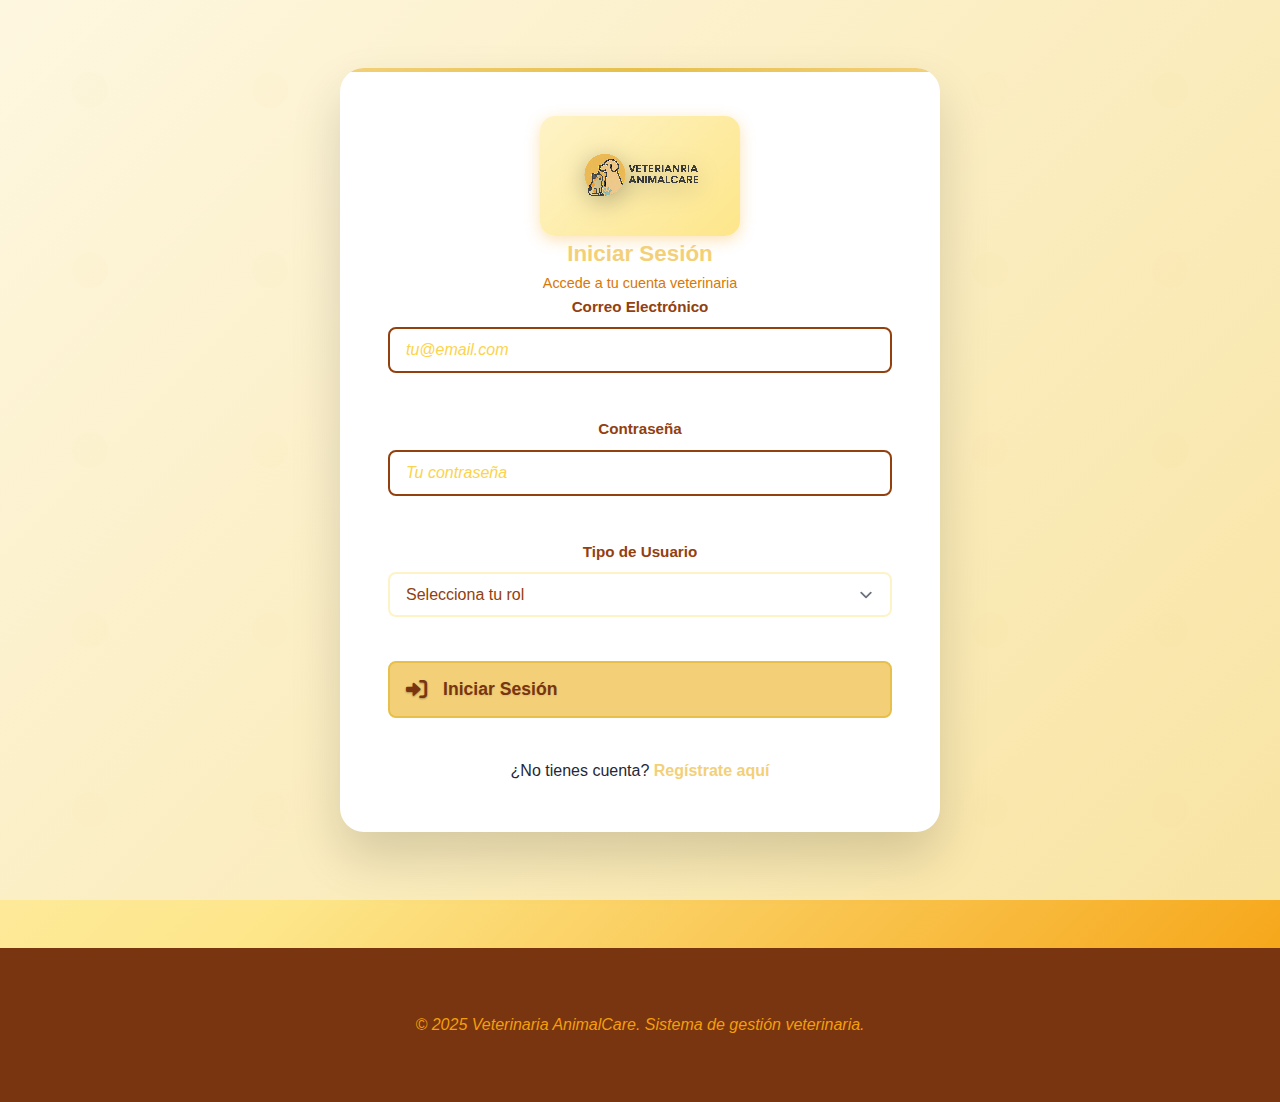
<file: java-app/web-version/index.html>
<!DOCTYPE html>
<html lang="es">
<head>
    <meta charset="UTF-8" />
    <meta name="viewport" content="width=device-width, initial-scale=1.0"/>
    <title>Veterinaria AnimalCare - Sistema de Gestión</title>

    <!-- Estilos embebidos (reconstrucción mínima estética similar al original) -->
    <style>
        :root{
            --bg:#f7f5f3;
            --card:#ffffff;
            --accent:#b45309;
            --text:#222;
            --muted:#666;
            --border:#e6e6e6;
        }
        *{box-sizing:border-box}
        body{
            font-family: "Inter", system-ui, -apple-system, "Segoe UI", Roboto, "Helvetica Neue", Arial;
            margin:0;
            background: linear-gradient(180deg,#fbfaf9 0%, #f1efe9 100%);
            color:var(--text);
            -webkit-font-smoothing:antialiased;
        }
        .container{max-width:1200px;margin:0 auto;padding:1rem;}
        /* El estilo del header se toma del archivo style.css original */
        .header-content{display:flex;align-items:center;gap:1rem;padding:.75rem 1rem;max-width:1200px;margin:0 auto;}
        .logo-image{height:38px;}
        .nav{display:flex;gap:.5rem;flex:1;}
        .nav-link{padding:.5rem .75rem;border-radius:6px;color:var(--muted);text-decoration:none;display:flex;align-items:center;gap:.5rem;}
        .nav-link.active{background:rgba(180,83,9,.08);color:var(--accent);font-weight:600}
        .mobile-menu-toggle{display:none;border:0;background:transparent}
        .user-actions{display:flex;gap:.5rem}
        .btn{display:inline-flex;align-items:center;gap:.5rem;border-radius:8px;padding:.5rem .75rem;border:1px solid transparent;background:var(--card);cursor:pointer}
        .btn-primary{background:var(--accent);color:#fff;border-color:var(--accent)}
        .btn-outline{background:transparent;border-color:var(--accent);color:var(--accent)}
        .btn-danger{background:#dc2626;color:#fff}
        .btn-warning{background:#f59e0b;color:#fff}
        .btn-secondary{background:#6b7280;color:#fff}
        .card{background:var(--card);border:1px solid var(--border);border-radius:12px;padding:1rem;margin:1rem 0;box-shadow:0 6px 16px rgba(0,0,0,.03)}
        .card-header{margin-bottom:.75rem}
        .card-title{font-size:1.25rem;margin:0}
        .card-subtitle{color:var(--muted);margin:0;font-size:.95rem}
        .banner-section{position:relative;border-radius:12px;overflow:hidden}
        .banner-image{width:100%;height:220px;object-fit:cover;opacity:.95}
        .banner-overlay{position:absolute;left:0;right:0;top:0;bottom:0;display:flex;flex-direction:column;justify-content:center;align-items:center;color:#fff;padding:1.25rem;background:linear-gradient(180deg, rgba(0,0,0,0.18), rgba(0,0,0,0.28))}
        .banner-title{font-size:1.8rem;margin:0}
        .banner-subtitle{margin:.25rem 0;color:#ffe9d2}
        .stats-section{display:flex;gap:1rem;justify-content:center;margin-top:1rem;flex-wrap:wrap}
        .stats-section .card{text-align:center;padding:1rem;width:220px}
        .description-section .feature-item{display:flex;gap:1rem;padding:.75rem;border-radius:8px;border:1px dashed transparent;cursor:pointer;margin:.5rem 0}
        .description-section .feature-item:hover{background:linear-gradient(90deg,#fff8f0,#fff);border-color:rgba(180,83,9,.06)}
        .feature-icon{width:48px;height:48px;display:flex;align-items:center;justify-content:center;background:rgba(180,83,9,.08);border-radius:8px}
        .form-group{margin-bottom:.75rem}
        .form-label{display:block;margin-bottom:.25rem;font-weight:600}
        .form-control{width:100%;padding:.5rem;border:1px solid var(--border);border-radius:6px;background:transparent}
        .form-select{appearance:none}
        .table{width:100%;border-collapse:collapse}
        .table th,.table td{padding:.5rem .75rem;border-bottom:1px solid var(--border);text-align:left}
        .table thead th{background:transparent;color:var(--muted)}
        .table-container{overflow:auto}
        .modal{position:fixed;left:0;right:0;top:0;bottom:0;display:flex;align-items:center;justify-content:center;background:rgba(0,0,0,.35)}
        .modal-content{background:#fff;border-radius:10px;padding:1rem;max-width:540px;width:100%;box-shadow:0 10px 30px rgba(0,0,0,.15)}
        .modal-header{display:flex;justify-content:space-between;align-items:center}
        .modal-footer{display:flex;gap:.5rem;justify-content:flex-end;margin-top:.5rem}
        /* Unificar estilos de toast para que el texto siempre sea visible */
        .toast{position:fixed;right:20px;bottom:20px;background:#fff;color:#111;padding:.75rem 1rem;border-radius:8px;box-shadow:0 6px 20px rgba(0,0,0,.2);z-index:20000}
        .text-center{text-align:center}
        .wizard-form .wizard-content{display:none}
        .wizard-form .wizard-content.active{display:block}
        .form-actions{display:flex;gap:.5rem;align-items:center;justify-content:flex-start;margin-top:.75rem}
        .hidden{display:none}
        @media(max-width:900px){
            .nav{display:none}
            .mobile-menu-toggle{display:block}
            .header-content{padding:.5rem}
            .stats-section{flex-direction:column;align-items:stretch}
        }
    </style>
    <!-- Font Awesome (local, avoids tracking prevention warnings) -->
    <link rel="stylesheet" href="vendor/fontawesome/css/all.min.css">
    <!-- Optional CDN fallback -->
    <link rel="preconnect" href="https://cdnjs.cloudflare.com" crossorigin>
    <link rel="stylesheet" href="https://cdnjs.cloudflare.com/ajax/libs/font-awesome/6.0.0/css/all.min.css" crossorigin="anonymous" referrerpolicy="no-referrer">
    <!-- Estilos completos de la aplicación -->
    <link rel="stylesheet" href="style.css">
    <!-- Componente reutilizable de modales (IIFE)
         Se carga antes de los scripts inline para exponer window.ModalController -->
    <script src="modal.js"></script>
</head>
<body>

    <!-- Header -->
    <header class="header" id="mainHeader" style="display: none;">
        <div class="header-content">
            <div class="logo">
                <div class="logo-icon">
                    <img src="images/Logo.png" alt="VETERINARIA ANIMALCARE" class="logo-image">
    </div>
    </div>

    <!-- Modal: Nueva Cita Médica -->
    <div id="newAppointmentModal" class="modal" style="display:none">
        <div class="modal-content">
            <div class="modal-header">
                <h3><i class="fas fa-calendar-plus"></i> Agendar Nueva Cita Médica</h3>
                <button type="button" class="close-btn" onclick="closeNewAppointmentModal()">&times;</button>
            </div>
            <div class="modal-body">
                <div class="form-group">
                    <label class="form-label" for="newApptPet">Mascota</label>
                    <select id="newApptPet" class="form-control"></select>
                </div>
                <div class="form-group" style="display:flex;gap:.75rem;flex-wrap:wrap">
                    <div style="flex:1 1 160px">
                        <label class="form-label" for="newApptDate">Fecha</label>
                        <input type="date" id="newApptDate" class="form-control" />
                    </div>
                    <div style="flex:1 1 160px">
                        <label class="form-label" for="newApptTime">Hora</label>
                        <input type="time" id="newApptTime" class="form-control" />
                    </div>
                </div>
                <div class="form-group">
                    <label class="form-label" for="newApptVet">Veterinario</label>
                    <select id="newApptVet" class="form-control">
                        <option value="">Selecciona un veterinario</option>
                        <option value="dr_garcia">Dr. García</option>
                        <option value="dra_martinez">Dra. Martínez</option>
                        <option value="dr_rodriguez">Dr. Rodríguez</option>
                    </select>
                </div>
                <div class="form-group">
                    <label class="form-label" for="newApptReason">Motivo</label>
                    <textarea id="newApptReason" class="form-control" rows="3" placeholder="Describe brevemente el motivo de la cita"></textarea>
                </div>
                <div class="form-group">
                    <label class="form-label" for="newApptPriority">Prioridad</label>
                    <select id="newApptPriority" class="form-control">
                        <option value="normal">Normal</option>
                        <option value="high">Alta</option>
                        <option value="urgent">Urgente</option>
                    </select>
                </div>
            </div>
            <div class="modal-footer">
                <button type="button" class="btn btn-secondary" onclick="closeNewAppointmentModal()"><i class="fas fa-times"></i> Cancelar</button>
                <button type="button" class="btn btn-primary" onclick="saveNewAppointment()"><i class="fas fa-save"></i> Guardar Cita</button>
            </div>
        </div>
    </div>

            <nav class="nav" id="mainNav">
                <a href="#inicio" class="nav-link active">
                    <i class="fas fa-home"></i> Inicio
                </a>
                <a href="#registro" class="nav-link">
                    <i class="fas fa-plus-circle"></i> Registro
                </a>
                <a href="#registros" class="nav-link">
                    <i class="fas fa-list"></i> Registros
                </a>
                <a href="#citas-medicas" class="nav-link">
                    <i class="fas fa-calendar-check"></i> Citas Médicas
                </a>
            </nav>

            <!-- Menú hamburguesa para móvil -->
            <button class="mobile-menu-toggle" id="mobileMenuToggle" onclick="toggleMobileMenu()">
                <span></span>
                <span></span>
                <span></span>
            </button>

            <div class="user-actions">
                <button onclick="logout()" class="btn btn-logout-header" title="Cerrar Sesión">
                    <i class="fas fa-sign-out-alt"></i>
                </button>
            </div>
        </div>
    </header>

    <!-- Sistema de Autenticación -->
    <div id="authContainer" class="auth-container container">
        <div class="auth-wrapper">
            <!-- Login Form -->
            <div id="loginForm" class="auth-form">
                <div class="auth-header">
                    <div class="auth-logo">
                        <div class="logo-icon">
                            <img src="images/Logo.png" alt="VETERINARIA ANIMALCARE" class="logo-image">
                        </div>
                    </div>
                    <div style="display:flex; align-items:center; justify-content:center; width:100%">
                        <div style="text-align:center; width:100%">
                            <h2>Iniciar Sesión</h2>
                            <p>Accede a tu cuenta veterinaria</p>
                        </div>
                    </div>
                </div>

                <form id="loginFormElement" class="auth-form-element" onsubmit="handleLogin(event)">
                    <div class="form-group">
                        <label class="form-label" for="loginEmail">Correo Electrónico</label>
                        <input type="email" class="form-control" id="loginEmail" name="email" placeholder="tu@email.com" required>
                    </div>

                    <div class="form-group">
                        <label class="form-label" for="loginPassword">Contraseña</label>
                        <input type="password" class="form-control" id="loginPassword" name="password" placeholder="Tu contraseña" required>
                    </div>

                    <div class="form-group">
                        <label class="form-label" for="loginRole">Tipo de Usuario</label>
                        <select class="form-control form-select" id="loginRole" name="role" required>
                            <option value="">Selecciona tu rol</option>
                            <option value="user">Usuario</option>
                            <option value="veterinarian">Veterinario</option>
                        </select>
                    </div>

                    <button type="submit" class="btn btn-primary btn-lg auth-btn">
                        <i class="fas fa-sign-in-alt"></i> Iniciar Sesión
                    </button>

                    <div class="auth-switch">
                        <p>¿No tienes cuenta? <a href="#" onclick="showRegisterForm(); return false;">Regístrate aquí</a></p>
                    </div>
                </form>
            </div>

            <!-- Register Form -->
            <div id="registerForm" class="auth-form" style="display: none;">
                <div class="auth-header">
                    <div class="auth-logo">
                        <div class="logo-icon">
                            <img src="images/Logo.png" alt="VETERINARIA ANIMALCARE" class="logo-image">
                        </div>
                    </div>
                    <h2>Crear Cuenta</h2>
                    <p>Regístrate en el sistema veterinario</p>
                </div>

                <form id="registerFormElement" class="auth-form-element" onsubmit="handleRegister(event)">
                    <div class="form-group">
                        <label class="form-label" for="registerName">Nombre Completo *</label>
                        <input type="text" class="form-control" id="registerName" name="name" placeholder="Ej: Juan Pérez" required>
                    </div>

                    <div class="form-group">
                        <label class="form-label" for="registerEmail">Correo Electrónico *</label>
                        <input type="email" class="form-control" id="registerEmail" name="email" placeholder="tu@email.com" required>
                    </div>

                    <div class="form-group">
                        <label class="form-label" for="registerPassword">Contraseña *</label>
                        <input type="password" class="form-control" id="registerPassword" name="password" placeholder="Mínimo 6 caracteres" required minlength="6">
                    </div>

                    <div class="form-group">
                        <label class="form-label" for="registerConfirmPassword">Confirmar Contraseña *</label>
                        <input type="password" class="form-control" id="registerConfirmPassword" name="confirmPassword" placeholder="Repite tu contraseña" required>
                    </div>

                    <div class="form-group">
                        <label class="form-label" for="registerRole">Tipo de Usuario *</label>
                        <select class="form-control form-select" id="registerRole" name="role" required>
                            <option value="">Selecciona tu rol</option>
                            <option value="user">Usuario</option>
                            <option value="veterinarian">Veterinario</option>
                        </select>
                    </div>

                    <div class="form-group">
                        <label class="form-label" for="registerPhone">Teléfono *</label>
                        <input type="tel" class="form-control" id="registerPhone" name="phone" placeholder="Ej: +57 300 123 4567" required>
                    </div>

                    <button type="submit" class="btn btn-primary btn-lg auth-btn">
                        <i class="fas fa-user-plus"></i> Crear Cuenta
                    </button>

                    <div class="auth-switch">
                        <p>¿Ya tienes cuenta? <a href="#" onclick="showLoginForm(); return false;">Inicia sesión aquí</a></p>
                    </div>
                </form>
            </div>
        </div>
    </div>

    <!-- Main Content (oculto hasta login) -->
    <main class="main container" id="mainContent" style="display: none;">

        <!-- Inicio Section -->
        <section id="inicio" class="section active">
            <!-- Banner Section -->
            <div class="banner-section">
                <img src="images/banner.png" alt="Veterinaria AnimalCare" class="banner-image">
                <div class="banner-overlay">
                    <h1 class="banner-title">¡Tu mascota merece el mejor cuidado!</h1>
                    <p class="banner-subtitle">Sistema de gestión veterinaria para la materia de diseño de software</p>

                    <!-- User Info in Banner -->
                    <div class="banner-user-info" id="userInfo">
                        <div class="banner-user-welcome">
                            <div class="banner-user-avatar">
                                <i class="fas fa-user-circle fa-2x"></i>
                            </div>
                            <div class="banner-user-details">
                                <h3><span id="userName"></span></h3>
                                <p class="banner-user-role"><span id="userRole"></span></p>
                            </div>
                        </div>
                    </div>

                    <!-- Elegant Banner Decoration -->
                    <div class="banner-decoration">
                        <div class="decoration-line"></div>
                        <div class="decoration-icon">
                            <i class="fas fa-paw"></i>
                        </div>
                        <div class="decoration-line"></div>
                    </div>
                </div>
            </div>

            <!-- Statistics Cards removed per request -->

            <!-- Description Section -->
            <div class="description-section">
                <div class="card">
                    <h2 class="description-title">¿Qué puedes hacer en Veterinaria AnimalCare?</h2>
                    <div class="description-content">
                        <p class="description-text">
                            Bienvenido a nuestro sistema de gestión veterinaria integral, pensado para ofrecerte una experiencia completa y eficiente en el cuidado de tus mascotas. Si te interesa alguno de los servicios que te presentaremos a continuación. Por favor da click sobre la descripción y se te llevará a la sección correspondiente.
                        </p>

                        <div class="description-features">
                            <div class="feature-item" onclick="showSection('registro')" style="cursor: pointer;" title="Ir a registro de mascotas">
                                <div class="feature-icon">
                                    <i class="fas fa-paw"></i>
                                </div>
                                <div class="feature-content">
                                    <h3>Registro de Mascotas</h3>
                                    <p>Registra y gestiona el perfil completo de tus mascotas, incluyendo información médica, vacunas, historial clínico y datos del propietario. Mantén un registro detallado y actualizado de cada animal.</p>
                                </div>
                            </div>

                            <div class="feature-item" onclick="showSection('citas-medicas')" style="cursor: pointer;" title="Gestionar consultas desde Citas Médicas">
                                <div class="feature-icon">
                                    <i class="fas fa-stethoscope"></i>
                                </div>
                                <div class="feature-content">
                                    <h3>Consultas Integradas</h3>
                                    <p>Las consultas ahora se gestionan desde Citas Médicas en un flujo unificado con edición y seguimiento.</p>
                                </div>
                            </div>

                            <div class="feature-item" onclick="showAppointmentsSection()" style="cursor: pointer;" title="Gestionar citas médicas">
                                <div class="feature-icon">
                                    <i class="fas fa-calendar-check"></i>
                                </div>
                                <div class="feature-content">
                                    <h3>Citas Médicas</h3>
                                    <p>Organiza y programa citas médicas con diferentes niveles de prioridad. Los veterinarios pueden gestionar la agenda completa, asignar profesionales y establecer prioridades según la urgencia.</p>
                                </div>
                            </div>

                            <div class="feature-item" onclick="showUserProfileModal()" style="cursor: pointer;" title="Ver perfil de usuario">
                                <div class="feature-icon">
                                    <i class="fas fa-users-cog"></i>
                                </div>
                                <div class="feature-content">
                                    <h3>Control de Accesos</h3>
                                    <p>Sistema de roles: los veterinarios gestionan citas y consultas; los usuarios registran mascotas y ven su información.</p>
                                </div>
                            </div>

                            <div class="feature-item" onclick="animateStats()" style="cursor: pointer;" title="Ver estadísticas animadas">
                                <div class="feature-icon">
                                    <i class="fas fa-chart-line"></i>
                                </div>
                                <div class="feature-content">
                                    <h3>Estadísticas y Reportes</h3>
                                    <p>Visualiza estadísticas en tiempo real sobre mascotas registradas, citas programadas, consultas realizadas y otros indicadores importantes para el funcionamiento de la clínica.</p>
                                </div>
                            </div>

                            <div class="feature-item" onclick="showSecurityModal()" style="cursor: pointer;" title="Información de seguridad">
                                <div class="feature-icon">
                                    <i class="fas fa-shield-alt"></i>
                                </div>
                                <div class="feature-content">
                                    <h3>Seguridad y Privacidad</h3>
                                    <p>Protección completa de datos médicos y personales con encriptación segura. Cada usuario solo puede acceder a la información autorizada según su rol en el sistema.</p>
                                </div>
                            </div>
                        </div>

                    </div>
                </div>
            </div>

        </section>

        <!-- Registro Section -->
        <section id="registro" class="section">
            <div class="card">
                <div class="card-header" style="position: relative;">
                    <h1 class="card-title">Registro de Nueva Mascota</h1>
                    <p class="card-subtitle">Complete la información paso a paso para registrar una nueva mascota</p>

                    <!-- Botón de navegación independiente -->
                    <div style="position: absolute; top: 15px; right: 20px;">
                        <button onclick="showSection('inicio')" class="btn btn-outline" style="background: rgba(255,255,255,0.9); border: 2px solid #b45309; color: #b45309; font-weight: bold; padding: 8px 16px; transition: all 0.3s ease;">
                            <i class="fas fa-home"></i>
                            Volver al Inicio
                        </button>
                    </div>
                </div>

                <form id="registroForm" class="registro-form wizard-form show-all" onsubmit="return false;">
                    <!-- Paso 1: Información Básica -->
                    <div class="wizard-content active" data-step="1">
                        <div class="step-header">
                            <h2><i class="fas fa-paw"></i> Información Básica</h2>
                            <p>Comencemos con los datos esenciales de tu mascota</p>
                        </div>

                        <div class="form-grid" style="display:flex;gap:1rem;">
                            <div style="flex:1">
                                <div class="form-group">
                                    <label class="form-label" for="name">Nombre de la Mascota *</label>
                                    <input type="text" class="form-control" id="name" name="name" placeholder="Ej: Max, Luna, Piolín..." required>
                                    <div class="field-help">El nombre que usas para llamar a tu mascota</div>
                                </div>
                            </div>

                            <div style="flex:1">
                                <div class="form-group">
                                    <label class="form-label" for="family_type">Tipo de Familia *</label>
                                    <select class="form-control form-select" id="family_type" name="familyType" required>
                                        <option value="">Seleccione una familia</option>
                                        <option value="domestic">Doméstica</option>
                                        <option value="exotic">Exótica</option>
                                    </select>
                                    <div class="field-help">Doméstica: perros, gatos. Exótica: reptiles, aves exóticas</div>
                                </div>
                            </div>
                        </div>
                    </div>

                    <!-- Paso 2: Detalles del Animal -->
                    <div class="wizard-content" data-step="2">
                        <div class="step-header">
                            <h2><i class="fas fa-info-circle"></i> Detalles del Animal</h2>
                            <p>Información específica sobre la especie y características</p>
                        </div>

                        <div class="form-grid" style="display:flex;gap:1rem;">
                            <div style="flex:1">
                                <div class="form-group">
                                    <label class="form-label" for="animal_type">Tipo de Animal *</label>
                                    <select class="form-control form-select" id="animal_type" name="animalType" required>
                                        <option value="">Seleccione un tipo</option>
                                        <option value="dog">Perro</option>
                                        <option value="cat">Gato</option>
                                        <option value="bird">Ave</option>
                                        <option value="reptile">Reptil</option>
                                    </select>
                                </div>
                            </div>

                            <div style="flex:1">
                                <div class="form-group">
                                    <label class="form-label" for="breed">Raza *</label>
                                    <select class="form-control form-select" id="breed" name="breed" required>
                                        <option value="">Selecciona una raza</option>
                                    </select>
                                    <input type="text" class="form-control" id="breed_input" name="breed_input" placeholder="Escribe la raza manualmente..." style="display: none;">
                                </div>
                            </div>

                            <div style="flex:1">
                                <div class="form-group">
                                    <label class="form-label" for="age">Edad (años) *</label>
                                    <input type="number" class="form-control" id="age" name="age" min="0" max="30" placeholder="Ej: 3" required>
                                    <div class="field-help">Si no conoces la edad exacta, puedes aproximar</div>
                                </div>
                            </div>
                        </div>
                    </div>

                    <!-- Paso 3: Información del Propietario -->
                    <div class="wizard-content" data-step="3">
                        <div class="step-header">
                            <h2><i class="fas fa-user"></i> Información del Propietario</h2>
                            <p>Datos de contacto del responsable de la mascota</p>
                        </div>

                        <div class="form-grid" style="display:flex;gap:1rem;">
                            <div style="flex:1">
                                <div class="form-group">
                                    <label class="form-label" for="owner_name">Nombre Completo *</label>
                                    <input type="text" class="form-control" id="owner_name" name="ownerName" placeholder="Ej: Juan Pérez García" required>
                                </div>
                            </div>

                            <div style="flex:1">
                                <div class="form-group">
                                    <label class="form-label" for="owner_phone">Teléfono *</label>
                                    <input type="tel" class="form-control" id="owner_phone" name="ownerPhone" placeholder="Ej: +57 300 123 4567" required>
                                    <div class="field-help">Incluye código de país para mejor contacto</div>
                                </div>
                            </div>

                            <div style="flex:1">
                                <div class="form-group">
                                    <label class="form-label" for="owner_email">Email</label>
                                    <input type="email" class="form-control" id="owner_email" name="ownerEmail" placeholder="Ej: juan@email.com">
                                    <div class="field-help">Para envío de recordatorios y resultados</div>
                                </div>
                            </div>
                        </div>

                    </div>

                    <!-- Guardado directo -->
                    <div class="wizard-navigation" style="display: none;"></div>

                    <div style="display: flex; justify-content: center; margin-top: 1.5rem;">
                        <button type="button" id="savePetDirectBtn" class="btn btn-success wizard-btn">
                            <i class="fas fa-save"></i>
                            <span class="btn-text">Guardar Mascota</span>
                        </button>
                    </div>

                    <!-- Botones adicionales -->
                    <div class="form-actions" style="margin-top: 2rem; border-top: 1px solid var(--border); padding-top: 1rem;">
                        <button type="button" onclick="showSection('registros')" class="btn btn-outline">
                            <i class="fas fa-list"></i> Ver Registros
                        </button>
                        <button type="button" onclick="window.testRegisterPet && window.testRegisterPet()" class="btn btn-warning">
                            <i class="fas fa-bug"></i> Test Sistema
                        </button>
                    </div>
                </form>

                <!-- Modal de resultado de guardado -->
                <div id="saveResultModal" class="modal" style="display: none;">
                    <div class="modal-content">
                        <div class="modal-header">
                            <h3 id="saveResultTitle">Resultado del guardado</h3>
                            <button class="modal-close" onclick="closeSaveResultModal()"><i class="fas fa-times"></i></button>
                        </div>
                        <div class="modal-body">
                            <p id="saveResultMessage"></p>
                        </div>
                        <div class="modal-actions" style="display: flex; gap: .75rem; justify-content: flex-end;">
                            <button id="retrySaveBtn" class="btn btn-primary" style="display: none;">Volver a intentar</button>
                            <button id="closeSaveModalBtn" class="btn btn-outline" onclick="closeSaveResultModal()">Cerrar</button>
                        </div>
                    </div>
                </div>
            </div>
        </section>

        <!-- Registros Section -->
        <section id="registros" class="section">
            <div class="card">
                <div class="card-header" style="position: relative;">
                    <h1 class="card-title">Registros de Mascotas</h1>
                    <p class="card-subtitle">Lista de todas las mascotas registradas en el sistema</p>

                    <!-- Barra de búsqueda por nombre -->
                    <div class="searchbar" style="margin-top: 12px; display: flex; gap: 8px; align-items: center;">
                        <input type="text" id="petSearchInput" class="form-control" placeholder="Buscar por nombre de mascota..." oninput="filterPetsByName()" />
                        <button type="button" id="petSearchBtn" class="btn btn-outline" onclick="filterPetsByName()" title="Buscar">
                            <i class="fas fa-search"></i>
                        </button>
                    </div>

                    <!-- Botón de navegación independiente -->
                    <div style="position: absolute; top: 15px; right: 20px;">
                        <button onclick="showSection('inicio')" class="btn btn-outline" style="background: rgba(255,255,255,0.9); border: 2px solid #b45309; color: #b45309; font-weight: bold; padding: 8px 16px; transition: all 0.3s ease;">
                            <i class="fas fa-home"></i> Volver al Inicio
                        </button>
                    </div>
                </div>

                <!-- Botones de navegación -->
                <div class="form-actions" style="margin-bottom: 20px;">
                    <button onclick="showSection('registro')" class="btn btn-primary btn-lg">
                        <i class="fas fa-plus-circle"></i> Registrar Nueva Mascota
                    </button>
                </div>

                <div class="table-container">
                    <table class="table">
                        <thead>
                            <tr>
                                <th>ID</th>
                                <th>Nombre</th>
                                <th>Edad</th>
                                <th>Raza</th>
                                <th>Tipo</th>
                                <th>Familia</th>
                                <th>Propietario</th>
                                <th>Acciones</th>
                            </tr>
                        </thead>
                        <tbody id="petsTableBody">
                            <!-- Los registros se cargarán dinámicamente -->
                        </tbody>
                    </table>
                </div>
            </div>
        </section>

        <!-- Citas Médicas Section -->
        <section id="citas-medicas" class="section">
            <div class="card">
                <div class="card-header" style="position: relative;">
                    <h1 class="card-title"><i class="fas fa-calendar-check"></i> Gestión de Citas Médicas</h1>
                    <p class="card-subtitle">Administra y visualiza todas las citas programadas</p>

                    <div style="position: absolute; top: 15px; right: 20px;">
                        <button onclick="showSection('inicio')" class="btn btn-outline" style="background: rgba(255,255,255,0.9); border: 2px solid #b45309; color: #b45309; font-weight: bold; padding: 8px 16px; transition: all 0.3s ease;">
                            <i class="fas fa-home"></i> Volver al Inicio
                        </button>
                    </div>
                </div>

                <div class="card-body">
                    <!-- Acciones -->
                    <div class="actions" style="display:flex;gap:.5rem;margin-bottom:1rem">
                        <button id="btnNewAppointment" class="btn btn-primary"><i class="fas fa-plus"></i> Nueva Cita Médica</button>
                    </div>

                    <!-- Filtros y búsqueda -->
                    <div class="filters-section" style="display:flex;gap:1rem;flex-wrap:wrap;">
                        <div class="filter-group">
                            <label for="filterStatus">Filtrar por Estado:</label>
                            <select id="filterStatus" class="form-control form-select">
                                <option value="">Todos los estados</option>
                                <option value="scheduled">Programadas</option>
                                <option value="completed">Completadas</option>
                                <option value="cancelled">Canceladas</option>
                            </select>
                        </div>

                        <div class="filter-group">
                            <label for="filterVet">Filtrar por Veterinario:</label>
                            <select id="filterVet" class="form-control form-select">
                                <option value="">Todos los veterinarios</option>
                                <option value="dr_garcia">Dr. García</option>
                                <option value="dra_martinez">Dra. Martínez</option>
                                <option value="dr_rodriguez">Dr. Rodríguez</option>
                            </select>
                        </div>

                        <button onclick="applyFilters()" class="btn btn-primary">
                            <i class="fas fa-filter"></i> Aplicar Filtros
                        </button>
                    </div>

                    

                    <!-- Lista de citas -->
                    <div class="table-container" style="margin-top:1rem">
                        <table class="table">
                            <thead>
                                <tr>
                                    <th>ID</th><th>Mascota</th><th>Dueño</th><th>Fecha</th><th>Hora</th>
                                    <th>Veterinario</th><th>Motivo</th><th>Prioridad</th><th>Estado</th><th>Acciones</th>
                                </tr>
                            </thead>
                            <tbody id="appointmentsTableBody"></tbody>
                        </table>
                    </div>
                </div>
            </div>
        </section>

        <!-- Consultas Veterinarias Section eliminado: funcionalidad integrada en Citas Médicas -->

    </main>

    <!-- Footer -->
    <footer class="footer">
        <div class="container text-center">
            <p>&copy; 2025 Veterinaria AnimalCare. Sistema de gestión veterinaria.</p>
        </div>
    </footer>

    <!-- Toast Container -->
    <div id="toast-container" class="toast-container"></div>

    <!-- Modal de confirmación de eliminación -->
    <div id="deleteModal" class="modal" style="display:none">
        <div class="modal-content">
            <div class="modal-header">
                <h3><i class="fas fa-exclamation-triangle"></i> Confirmar Eliminación</h3>
                <button class="close-btn" onclick="closeDeleteModal()">&times;</button>
            </div>
            <div class="modal-body">
                <p>¿Estás seguro de que quieres eliminar esta mascota?</p>
                <div class="pet-info">
                    <p><strong>Nombre:</strong> <span id="deletePetName"></span></p>
                    <p><strong>Dueño:</strong> <span id="deletePetOwner"></span></p>
                </div>
                <p class="warning-text">Esta acción no se puede deshacer.</p>
            </div>
            <div class="modal-footer">
                <button class="btn btn-secondary" onclick="closeDeleteModal()"><i class="fas fa-times"></i> Cancelar</button>
                <button class="btn btn-danger" onclick="confirmDelete()"><i class="fas fa-trash"></i> Eliminar</button>
            </div>
        </div>
    </div>


    <!-- Modal: Cancelar Cita Médica (llamativo) -->
    <div id="cancelAppointmentModal" class="modal" style="display:none">
        <div class="modal-content">
            <div class="modal-header" style="background:linear-gradient(135deg,#f59e0b,#d97706);color:#fff;">
                <h3><i class="fas fa-ban"></i> Cancelar Cita Médica</h3>
                <button class="close-btn" onclick="closeCancelAppointmentModal()" style="color:#fff">&times;</button>
            </div>
            <div class="modal-body">
                <p>Confirmar cancelación de la cita seleccionada.</p>
                <div class="pet-info">
                    <p><strong>Mascota:</strong> <span id="cancelApptPetName">—</span></p>
                    <p><strong>Dueño:</strong> <span id="cancelApptOwner">—</span></p>
                    <p><strong>Fecha:</strong> <span id="cancelApptDate">—</span> <strong>Hora:</strong> <span id="cancelApptTime">—</span></p>
                    <p><strong>Veterinario:</strong> <span id="cancelApptVet">—</span></p>
                </div>
                <p class="warning-text">Esta acción eliminará la cita.</p>
            </div>
            <div class="modal-footer">
                <button class="btn btn-secondary" onclick="closeCancelAppointmentModal()"><i class="fas fa-times"></i> Volver</button>
                <button class="btn btn-danger" onclick="confirmCancelAppointment()"><i class="fas fa-ban"></i> Confirmar cancelación</button>
            </div>
        </div>
    </div>

    <!-- Modal de edición de citas -->
    <div id="editAppointmentModal" class="modal" style="display:none">
        <div class="modal-content">
            <div class="modal-header">
                <h3><i class="fas fa-edit"></i> Editar Cita Médica</h3>
                <button class="close-btn" onclick="closeEditAppointmentModal()">&times;</button>
            </div>
            <div class="modal-body">
                <div class="form-group">
                    <label class="form-label">Estado actual:</label>
                    <p id="currentAppointmentStatus" class="current-status"></p>
                </div>
                <div class="form-group">
                    <label class="form-label" for="newAppointmentStatus">Nuevo estado:</label>
                    <select id="newAppointmentStatus" class="form-control">
                        <option value="scheduled">Programada</option>
                        <option value="completed">Completada</option>
                        <option value="cancelled">Cancelada</option>
                    </select>
                </div>
            </div>
            <div class="modal-footer">
                <button class="btn btn-secondary" onclick="closeEditAppointmentModal()"><i class="fas fa-times"></i> Cancelar</button>
                <button class="btn btn-primary" onclick="saveAppointmentEdit()"><i class="fas fa-save"></i> Guardar Cambios</button>
            </div>
        </div>
    </div>

    <!-- Modal de edición de mascota -->
    <div id="editPetModal" class="modal" style="display:none">
        <div class="modal-content">
            <div class="modal-header">
                <h3><i class="fas fa-edit"></i> Editar Mascota</h3>
                <button class="close-btn" onclick="closeEditPetModal()">&times;</button>
            </div>
            <div class="modal-body">
                <div class="form-grid" style="display:flex;gap:1rem;flex-wrap:wrap">
                    <div style="flex:1;min-width:240px">
                        <div class="form-group">
                            <label class="form-label" for="editPetName">Nombre *</label>
                            <input id="editPetName" class="form-control" type="text" required />
                        </div>
                    </div>
                    <div style="flex:1;min-width:160px">
                        <div class="form-group">
                            <label class="form-label" for="editPetAge">Edad *</label>
                            <input id="editPetAge" class="form-control" type="number" min="0" max="30" required />
                        </div>
                    </div>
                    <div style="flex:1;min-width:240px">
                        <div class="form-group">
                            <label class="form-label" for="editPetBreed">Raza *</label>
                            <input id="editPetBreed" class="form-control" type="text" required />
                        </div>
                    </div>
                </div>
                <div class="form-grid" style="display:flex;gap:1rem;flex-wrap:wrap">
                    <div style="flex:1;min-width:220px">
                        <div class="form-group">
                            <label class="form-label" for="editPetType">Tipo de Animal *</label>
                            <select id="editPetType" class="form-control form-select" required>
                                <option value="dog">Perro</option>
                                <option value="cat">Gato</option>
                                <option value="bird">Ave</option>
                                <option value="reptile">Reptil</option>
                            </select>
                        </div>
                    </div>
                    <div style="flex:1;min-width:220px">
                        <div class="form-group">
                            <label class="form-label" for="editPetFamily">Tipo de Familia *</label>
                            <select id="editPetFamily" class="form-control form-select" required>
                                <option value="domestic">Doméstica</option>
                                <option value="exotic">Exótica</option>
                            </select>
                        </div>
                    </div>
                </div>
                <div class="form-grid" style="display:flex;gap:1rem;flex-wrap:wrap">
                    <div style="flex:1;min-width:240px">
                        <div class="form-group">
                            <label class="form-label" for="editOwnerName">Propietario *</label>
                            <input id="editOwnerName" class="form-control" type="text" required />
                        </div>
                    </div>
                    <div style="flex:1;min-width:220px">
                        <div class="form-group">
                            <label class="form-label" for="editOwnerPhone">Teléfono</label>
                            <input id="editOwnerPhone" class="form-control" type="tel" />
                        </div>
                    </div>
                    <div style="flex:1;min-width:240px">
                        <div class="form-group">
                            <label class="form-label" for="editOwnerEmail">Email</label>
                            <input id="editOwnerEmail" class="form-control" type="email" />
                        </div>
                    </div>
                </div>
            </div>
            <div class="modal-footer">
                <button class="btn btn-secondary" onclick="closeEditPetModal()"><i class="fas fa-times"></i> Cancelar</button>
                <button class="btn btn-primary" onclick="saveEditPet()"><i class="fas fa-save"></i> Guardar Cambios</button>
            </div>
        </div>
    </div>

    <!-- Script reconstruido (sustituye app.js perdido) -->
    <script>
    /**************************************************************************
     * Reconstrucción del comportamiento JS principal
     * Contiene:
     *  - Autenticación simple (localStorage)
     *  - Mostrar/ocultar secciones
     *  - Registro y listado de mascotas (localStorage)
     *  - Gestión básica de citas y consultas (localStorage)
     *  - Toasts y modales
     **************************************************************************/

    (function(){
        // --- Datos guardados localmente ---
        const STORAGE_KEYS = {
            USERS: 'vet_users_v1',
            SESS: 'vet_session_v1',
            PETS: 'vet_pets_v1',
            APPTS: 'vet_appts_v1',
            CONSULTS: 'vet_consults_v1'
        };

        // --- API Client (MongoDB backend) ---
        const API_BASE = 'http://localhost:8085/api';
        async function apiFetch(path, options = {}){
            const resp = await fetch(API_BASE + path, {
                headers: { 'Content-Type': 'application/json' },
                ...options
            });
            const isJson = (resp.headers.get('content-type') || '').includes('application/json');
            const data = isJson ? await resp.json() : await resp.text();
            if(!resp.ok){ throw new Error(typeof data === 'string' ? data : (data.error || 'Error de API')); }
            return data;
        }
        async function loadPetsFromApiAndCache(){
            try{
                const pets = await apiFetch('/pets');
                savePets(Array.isArray(pets) ? pets : []);
            }catch(e){
                console.warn('No se pudieron cargar mascotas desde API. Operación requiere MongoDB activo.', e.message);
                showToast('Backend no disponible. Activa MongoDB y el servidor');
                // Modo solo-Mongo: no usamos datos de localStorage como fuente
                savePets([]);
            }
        }
        async function loadApptsFromApiAndCache(){
            try{
                const appts = await apiFetch('/appointments');
                saveAppts(Array.isArray(appts) ? appts : []);
            }catch(e){ console.warn('No se pudieron cargar citas desde API, usando cache/localStorage', e.message); }
        }

        // --- Datos por defecto (si no existen) ---
        function ensureDefaults(){
            if(!localStorage.getItem(STORAGE_KEYS.USERS)){
                const defaultUsers = [
                    { username:'veterinarian@vet.com', name:'Veterinario', password:'veterinario123', role:'veterinarian', phone:''},
                    { username:'user@vet.com', name:'Usuario', password:'user123', role:'user', phone:''}
                ];
                localStorage.setItem(STORAGE_KEYS.USERS, JSON.stringify(defaultUsers));
            }
            if(!localStorage.getItem(STORAGE_KEYS.PETS)) localStorage.setItem(STORAGE_KEYS.PETS, JSON.stringify([]));
            if(!localStorage.getItem(STORAGE_KEYS.APPTS)) localStorage.setItem(STORAGE_KEYS.APPTS, JSON.stringify([]));
            if(!localStorage.getItem(STORAGE_KEYS.CONSULTS)) localStorage.setItem(STORAGE_KEYS.CONSULTS, JSON.stringify([]));
        }

        ensureDefaults();

        // --- Utilidades DOM ---
        function $(sel){ return document.querySelector(sel); }
        function $all(sel){ return Array.from(document.querySelectorAll(sel)); }
function show(el){
    if(!el) return;
    const isModal = el.classList && el.classList.contains('modal');
    if (isModal){
        el.style.display = 'flex';
        el.classList.add('open');
    } else {
        el.style.display = 'block';
    }
}
function hide(el){
    if(!el) return;
    const isModal = el.classList && el.classList.contains('modal');
    if (isModal){
        el.classList.remove('open');
    }
    el.style.display = 'none';
}
        function showToast(msg, timeout=3000){ 
            const t = document.createElement('div'); t.className='toast'; t.innerText = msg;
            document.body.appendChild(t);
            setTimeout(()=> t.style.opacity = '1', 10);
            setTimeout(()=> { t.remove(); }, timeout);
        }

        // --- Session / Auth ---
        function saveUsers(users){ localStorage.setItem(STORAGE_KEYS.USERS, JSON.stringify(users)); }
        function getUsers(){ return JSON.parse(localStorage.getItem(STORAGE_KEYS.USERS) || '[]'); }
        function saveSession(session){ localStorage.setItem(STORAGE_KEYS.SESS, JSON.stringify(session)); }
        function getSession(){ return JSON.parse(localStorage.getItem(STORAGE_KEYS.SESS) || 'null'); }
        function clearSession(){ localStorage.removeItem(STORAGE_KEYS.SESS); }

        // --- Permisos por rol (solo UI) ---
        function normalizeRole(r){
            const v = String(r || '').toLowerCase();
            if(['user','usuario','role_user'].includes(v)) return 'user';
            if(['veterinarian','vet','veterinario','role_veterinarian'].includes(v)) return 'veterinarian';
            return v || 'user';
        }
        function getCurrentRole(){ const s = getSession(); return normalizeRole((s && s.role) ? s.role : 'user'); }
        function applyRolePermissions(role){
            role = normalizeRole(role);
            // Ocultar nav "Registros" para usuarios
            const registrosNav = document.querySelector('.nav a[href="#registros"]');
            if(registrosNav){ registrosNav.style.display = (role === 'user') ? 'none' : ''; }
            // Ocultar botones "Ver Registros" en Registro para usuarios
            document.querySelectorAll('button[onclick="showSection(\'registros\')"]').forEach(btn => {
                btn.style.display = (role === 'user') ? 'none' : '';
            });
            // Por consistencia, si ya estuviera visible la sección Registros siendo usuario, redirigimos
            const activeReg = document.getElementById('registros');
            if(role === 'user' && activeReg && activeReg.classList.contains('active')){
                showSection('inicio');
            }
        }

        // --- Pets ---
        function savePets(list){ localStorage.setItem(STORAGE_KEYS.PETS, JSON.stringify(list)); }
        function getPets(){ return JSON.parse(localStorage.getItem(STORAGE_KEYS.PETS) || '[]'); }

        // --- Appointments (citas) ---
        function saveAppts(list){ localStorage.setItem(STORAGE_KEYS.APPTS, JSON.stringify(list)); }
        function getAppts(){ return JSON.parse(localStorage.getItem(STORAGE_KEYS.APPTS) || '[]'); }

        // --- Consultations ---
        function saveConsults(list){ localStorage.setItem(STORAGE_KEYS.CONSULTS, JSON.stringify(list)); }
        function getConsults(){ return JSON.parse(localStorage.getItem(STORAGE_KEYS.CONSULTS) || '[]'); }

        // --- Controladores de modales reutilizables ---
        const modalDeleteCtrl = new window.ModalController('#deleteModal', { backdropClickClose: true });
        const editAppointmentCtrl = new window.ModalController('#editAppointmentModal', { backdropClickClose: true });
        const newAppointmentCtrl = new window.ModalController('#newAppointmentModal', { backdropClickClose: true });
        const cancelApptCtrl = new window.ModalController('#cancelAppointmentModal', { backdropClickClose: true });

        // --- Mostrar/ocultar secciones ---
        function showSection(id){
            // Gating: usuarios no pueden acceder a "Registros"
            const role = getCurrentRole();
            if(id === 'registros' && role === 'user'){
                showToast('No tienes permiso para ver registros de mascotas');
                id = 'inicio';
            }
            // if user not logged in and tries to access other than inicio/registro? handled elsewhere
            const sections = $all('main .section');
            sections.forEach(s=> s.classList.remove('active'));
            sections.forEach(s=> s.style.display = 'none');
            const target = document.getElementById(id);
            if(target){
                target.style.display = 'block';
                target.classList.add('active');
            }
            // update nav active
            $all('.nav-link').forEach(a => a.classList.remove('active'));
            const navItem = document.querySelector('.nav a[href="#'+id+'"]');
            if(navItem) navItem.classList.add('active');
            // scroll top
            window.scrollTo({top:0,behavior:'smooth'});
        }

        // Mobile menu basic
        function toggleMobileMenu(){
            const nav = document.getElementById('mainNav');
            if(nav.style.display === 'flex' || nav.style.display === '') nav.style.display = 'none';
            else nav.style.display = 'flex';
        }

        // --- Login / Register handlers ---
        window.handleLogin = async function handleLogin(e){
            e.preventDefault();
            const email = $('#loginEmail').value.trim();
            const pass = $('#loginPassword').value;
            const role = $('#loginRole').value;
            // Intentar login contra API
            try{
                const user = await apiFetch('/auth/login', { method:'POST', body: JSON.stringify({ email, password: pass }) });
                saveSession({ username:user.email, name:user.name, role:user.role });
                await onLogin();
                showToast('Inicio de sesión correcto');
                return;
            }catch(err){
                console.warn('Fallo login API, se intenta localStorage:', err.message);
            }
            // Fallback local
            const users = getUsers();
            const user = users.find(u => u.username.toLowerCase() === email.toLowerCase() && u.password === pass && u.role === role);
            if(user){
                saveSession({username:user.username, name:user.name, role:user.role});
                await onLogin();
                showToast('Inicio de sesión correcto');
            } else {
                showToast('Credenciales incorrectas');
            }
        };

        window.handleRegister = async function handleRegister(e){
            e.preventDefault();
            const name = $('#registerName').value.trim();
            const email = $('#registerEmail').value.trim();
            const password = $('#registerPassword').value;
            const confirm = $('#registerConfirmPassword').value;
            const role = $('#registerRole').value;
            const phone = $('#registerPhone').value.trim();
            if(password !== confirm){ showToast('Las contraseñas no coinciden'); return; }
            // Intentar registro en API
            try{
                await apiFetch('/auth/register', { method:'POST', body: JSON.stringify({ name, email, password, role, phone }) });
                showToast('Cuenta creada correctamente. Inicia sesión');
                showLoginForm();
                return;
            }catch(err){ console.warn('Registro API falló, se usa localStorage:', err.message); }
            // Fallback local
            const users = getUsers();
            if(users.find(u => u.username.toLowerCase() === email.toLowerCase())){ showToast('Usuario ya registrado'); return; }
            users.push({ username: email, name, password, role, phone });
            saveUsers(users);
            showToast('Cuenta creada correctamente. Inicia sesión');
            showLoginForm();
        };

        async function onLogin(){
            const sess = getSession();
            if(!sess) return;
            // hide auth container and show main
            hide($('#authContainer'));
            show($('#mainContent'));
            show($('#mainHeader'));
            $('#userName').innerText = sess.name || sess.username;
            const roleMap = { veterinarian: 'Veterinario', user: 'Usuario' };
            const normalized = getCurrentRole();
            $('#userRole').innerText = roleMap[normalized] ? roleMap[normalized] : (sess.role || '').toUpperCase();
            // Aplicar permisos UI según rol
            applyRolePermissions(normalized);
            // Cargar datos desde API a cache y renderizar
            await loadPetsFromApiAndCache();
            await loadApptsFromApiAndCache();
            // load pets into selects and table
            renderPetsTable();
            populatePetOptions();
            renderAppointments();
            renderConsultations();
            updateStats();
        }

        window.logout = function logout(){
            clearSession();
            // hide main, show auth
            hide($('#mainContent'));
            hide($('#mainHeader'));
            show($('#authContainer'));
            showLoginForm();
            showToast('Sesión cerrada');
        };

        function showLoginForm(){
            hide($('#registerForm'));
            show($('#loginForm'));
        }
        function showRegisterForm(){
            hide($('#loginForm'));
            show($('#registerForm'));
        }

        // --- Pets functions ---
        function nextId(prefix){
            return prefix + '_' + Math.random().toString(36).slice(2,9);
        }

        function renderPetsTable(filter=''){
            const tbody = $('#petsTableBody');
            const pets = getPets();
            tbody.innerHTML = '';
            const list = filter ? pets.filter(p => p.name.toLowerCase().includes(filter.toLowerCase())) : pets;
            if(list.length === 0){
                tbody.innerHTML = '<tr><td colspan="8" class="text-center">No hay mascotas registradas</td></tr>';
                const totalPetsEl0 = $('#totalPets'); if(totalPetsEl0) totalPetsEl0.innerText = 0;
                return;
            }
            list.forEach(p=>{
                const tr = document.createElement('tr');
                tr.innerHTML = `
                    <td>${p.id}</td>
                    <td>${escapeHtml(p.name)}</td>
                    <td>${p.age ?? ''}</td>
                    <td>${escapeHtml(p.breed ?? '')}</td>
                    <td>${escapeHtml(p.type ?? '')}</td>
                    <td>${escapeHtml(p.familyType ?? '')}</td>
                    <td>${escapeHtml(p.ownerName ?? '')}</td>
                    <td style="white-space:nowrap">
                        <button class="btn btn-outline" onclick="viewPet('${p.id}')"><i class="fas fa-eye"></i></button>
                        <button class="btn" onclick="editPet('${p.id}')"><i class="fas fa-edit"></i></button>
                        <button class="btn btn-danger" onclick="askDeletePet('${p.id}')"><i class="fas fa-trash"></i></button>
                    </td>
                `;
                tbody.appendChild(tr);
            });
            const totalPetsEl = $('#totalPets'); if(totalPetsEl) totalPetsEl.innerText = pets.length;
        }

        function escapeHtml(str){ if(!str) return ''; return String(str).replace(/[&<>"]/g, c=> ({'&':'&amp;','<':'&lt;','>':'&gt;','"':'&quot;'})[c]); }

        // Save pet from registro form
        document.addEventListener('DOMContentLoaded', () => {
            const saveBtn = document.getElementById('savePetDirectBtn');
            if(saveBtn) saveBtn.addEventListener('click', savePetFromForm);
            const newApptBtn = document.getElementById('btnNewAppointment');
            if(newApptBtn) newApptBtn.addEventListener('click', openNewAppointmentModal);
            // animal->raza logic
            const animalType = document.getElementById('animal_type');
            if(animalType){
                animalType.addEventListener('change', function(){
                    populateBreedOptions(this.value);
                });
            }
            // breed_toggle
            const breedSelect = document.getElementById('breed');
            const breedInput = document.getElementById('breed_input');
            if(breedSelect) breedSelect.addEventListener('change', function(){
                if(this.value === 'other'){ this.style.display='none'; breedInput.style.display='block'; breedInput.focus(); }
            });

            // clickable header nav (smooth)
            $all('.nav-link').forEach(a => a.addEventListener('click', (ev)=>{
                ev.preventDefault();
                const href = a.getAttribute('href').replace('#','');
                showSection(href);
            }));


            // load session if exists
            const sess = getSession();
            if(sess) { applyRolePermissions(sess.role); onLogin(); }
        });

        async function savePetFromForm(){
            try{
                const name = $('#name').value.trim();
                const familyType = $('#family_type').value;
                const animalType = $('#animal_type').value;
                const breed = (document.getElementById('breed').value === 'other') ? document.getElementById('breed_input').value.trim() : document.getElementById('breed').value;
                const age = $('#age').value;
                const ownerName = $('#owner_name').value.trim();
                const ownerPhone = $('#owner_phone').value.trim();
                const ownerEmail = $('#owner_email').value.trim();

                if(!name || !familyType || !animalType || !ownerName) { showToast('Completa los campos obligatorios'); return; }
                const payload = { name, familyType, type:animalType, breed, age: parseInt(age||'0',10), ownerName, ownerPhone, ownerEmail };
                // Actualización optimista inmediata (solo UI, revertible)
                const tempId = nextId('pet');
                const optimisticPet = { id: tempId, ...payload, createdAt: new Date().toISOString() };
                const petsNow = getPets(); petsNow.push(optimisticPet); savePets(petsNow);
                showToast('Mascota registrada');
                renderPetsTable();
                populatePetOptions();
                // Sincronizar con API; si falla, revertimos el estado local
                apiFetch('/pets', { method:'POST', body: JSON.stringify(payload) })
                    .then(created => {
                        const pets = getPets();
                        const idx = pets.findIndex(p => p.id === tempId);
                        if(idx !== -1){ pets[idx] = created; savePets(pets); renderPetsTable(); populatePetOptions(); }
                    })
                    .catch(err => {
                        console.warn('Fallo al guardar en API, revertimos creación local:', err.message);
                        const pets = getPets().filter(p => p.id !== tempId);
                        savePets(pets);
                        renderPetsTable();
                        populatePetOptions();
                        showToast('Error al guardar en backend. No se creó la mascota');
                    });
                // reset form (keep to minimal)
                $('#registroForm').reset?.();
            }catch(err){
                console.error(err);
                showToast('Error al guardar mascota');
            }
        }

        // populate breed options based on animal type (basic)
        function populateBreedOptions(type){
            const breeds = {
                dog: ['Labrador','Pastor Alemán','Bulldog','Otro'],
                cat: ['Persa','Siamés','Maine Coon','Otro'],
                bird: ['Canario','Loro','Periquito','Otro'],
                reptile: ['Iguana','Serpiente','Tortuga','Otro']
            };
            const sel = document.getElementById('breed');
            if(!sel) return;
            sel.innerHTML = '<option value="">Selecciona una raza</option>';
            const list = breeds[type] || [];
            list.forEach(b => {
                const v = (b === 'Otro') ? 'other' : b;
                const opt = document.createElement('option'); opt.value = v; opt.innerText = b;
                sel.appendChild(opt);
            });
            // show breed_input false
            document.getElementById('breed_input').style.display = 'none';
            sel.style.display = '';
        }

        function populatePetOptions(){
            const sel = document.getElementById('consultationPet');
            if(!sel) return;
            sel.innerHTML = '<option value="">Selecciona una mascota</option>';
            const pets = getPets();
            pets.forEach(p => {
                const opt = document.createElement('option'); opt.value = p.id; opt.innerText = `${p.name} (${p.ownerName || ''})`;
                sel.appendChild(opt);
            });
        }

        // --- Pet view / edit / delete placeholders ---
        let petToDeleteId = null;
        function viewPet(id){
            const pets = getPets(); const pet = pets.find(p=>p.id===id); if(!pet) return;
            // Muestra un resumen en toast para mantener consistencia
            const resumen = `Nombre: ${pet.name} · Raza: ${pet.breed} · Edad: ${pet.age} · Tipo: ${pet.type} · Propietario: ${pet.ownerName}`;
            showToast(resumen);
        }
        function editPet(id){
            // Abrir modal de edición y poblar campos
            openEditPetModal(id);
        }

        // --- Modal de edición de mascota ---
        function openEditPetModal(id){
            const pets = getPets(); const pet = pets.find(p=>p.id===id); if(!pet) return;
            const modal = document.getElementById('editPetModal');
            modal.dataset.editing = id;
            document.getElementById('editPetName').value = pet.name || '';
            document.getElementById('editPetAge').value = pet.age ?? '';
            document.getElementById('editPetBreed').value = pet.breed || '';
            document.getElementById('editPetType').value = pet.type || '';
            document.getElementById('editPetFamily').value = pet.familyType || '';
            document.getElementById('editOwnerName').value = pet.ownerName || '';
            document.getElementById('editOwnerPhone').value = pet.ownerPhone || '';
            document.getElementById('editOwnerEmail').value = pet.ownerEmail || '';
            // Centrar modal
            modal.style.display = 'flex';
        }
        function closeEditPetModal(){
            const modal = document.getElementById('editPetModal');
            modal.style.display = 'none';
            delete modal.dataset.editing;
        }
        async function saveEditPet(){
            const modal = document.getElementById('editPetModal');
            const id = modal.dataset.editing;
            if(!id) { closeEditPetModal(); return; }
            const pets = getPets();
            const idx = pets.findIndex(p=>p.id===id);
            if(idx === -1){ closeEditPetModal(); return; }
            const payload = {
                name: document.getElementById('editPetName').value.trim(),
                age: parseInt(document.getElementById('editPetAge').value || '0', 10),
                breed: document.getElementById('editPetBreed').value.trim(),
                type: document.getElementById('editPetType').value,
                familyType: document.getElementById('editPetFamily').value,
                ownerName: document.getElementById('editOwnerName').value.trim(),
                ownerPhone: document.getElementById('editOwnerPhone').value.trim(),
                ownerEmail: document.getElementById('editOwnerEmail').value.trim()
            };
            // Actualización optimista inmediata con rollback si falla
            const before = { ...pets[idx] };
            const updatedLocal = { ...pets[idx], ...payload, updatedAt: new Date().toISOString() };
            pets[idx] = updatedLocal; savePets(pets);
            renderPetsTable(); populatePetOptions(); showToast('Mascota actualizada'); closeEditPetModal();
            // Sincronizar con API
            apiFetch('/pets/'+id, { method:'PUT', body: JSON.stringify(payload) })
                .then(updatedFromApi => {
                    const currentPets = getPets();
                    const i = currentPets.findIndex(p=>p.id===id);
                    if(i !== -1){ currentPets[i] = { ...currentPets[i], ...updatedFromApi }; savePets(currentPets); renderPetsTable(); populatePetOptions(); }
                })
                .catch(err => {
                    console.warn('No se pudo actualizar en API, se revierte edición local:', err.message);
                    const currentPets = getPets();
                    const i = currentPets.findIndex(p=>p.id===id);
                    if(i !== -1){ currentPets[i] = before; savePets(currentPets); renderPetsTable(); populatePetOptions(); showToast('Error al actualizar en backend. Se deshicieron los cambios'); }
                });
        }
        function askDeletePet(id){
            const pets = getPets(); const pet = pets.find(p=>p.id===id); if(!pet) return;
            petToDeleteId = id;
            $('#deletePetName').innerText = pet.name;
            $('#deletePetOwner').innerText = pet.ownerName;
            modalDeleteCtrl.open();
        }
        function closeDeleteModal(){ modalDeleteCtrl.close(); petToDeleteId = null; }
        async function confirmDelete(){
            if(!petToDeleteId){ closeDeleteModal(); return; }
            // Eliminación optimista con rollback si falla
            const prevPets = getPets();
            const removed = prevPets.find(p=>p.id===petToDeleteId);
            const afterDelete = prevPets.filter(p=>p.id !== petToDeleteId);
            savePets(afterDelete); renderPetsTable(); populatePetOptions();
            closeDeleteModal(); showToast('Mascota eliminada');
            // Sincronizar con API
            apiFetch('/pets/'+petToDeleteId, { method:'DELETE' })
                .catch(err => {
                    console.warn('No se pudo eliminar en API, se revierte borrado local:', err.message);
                    const restored = getPets(); restored.push(removed); savePets(restored); renderPetsTable(); populatePetOptions(); showToast('Error al eliminar en backend. Se restauró la mascota');
                });
        }

        // --- Appointments (citas) ---
        function applyFilters(){
            renderAppointments();
        }
        
        /* getAppts/saveAppts ya definidos con STORAGE_KEYS.APPTS arriba */

        async function renderAppointments(){
            const tbody = $('#appointmentsTableBody');
            const appts = getAppts();
            tbody.innerHTML = '';
            if(appts.length === 0){
                tbody.innerHTML = '<tr><td colspan="10" class="text-center">No hay citas programadas</td></tr>';
                updateAppointmentStats();
                return;
            }
            const statusFilter = $('#filterStatus')?.value || '';
            const vetFilter = $('#filterVet')?.value || '';
            const pets = getPets();
            const filtered = appts.filter(a => (statusFilter ? a.status === statusFilter : true) && (vetFilter ? a.veterinarian === vetFilter : true));
            if(filtered.length === 0){
                tbody.innerHTML = '<tr><td colspan="10" class="text-center">No hay citas con esos filtros</td></tr>';
                updateAppointmentStats();
                return;
            }
            const role = getCurrentRole();
            filtered.forEach(a=>{
                const pet = pets.find(p=>p.id===a.petId) || {};
                const tr = document.createElement('tr');
                // Para usuarios: ocultar botón de editar; mantener Cancelar visible
                const actionsHtml = (role === 'veterinarian')
                    ? `<button class="btn" onclick="openEditAppointmentModal('${a.id}')"><i class="fas fa-edit"></i></button>
                       <button class="btn btn-danger" onclick="openCancelAppointmentModal('${a.id}')"><i class="fas fa-ban"></i> Cancelar cita médica</button>`
                    : `<button class="btn btn-danger" onclick="openCancelAppointmentModal('${a.id}')"><i class="fas fa-ban"></i> Cancelar cita médica</button>`;
                tr.innerHTML = `
                    <td>${a.id}</td>
                    <td>${escapeHtml(pet.name || '—')}</td>
                    <td>${escapeHtml(pet.ownerName || '—')}</td>
                    <td>${a.date || ''}</td>
                    <td>${a.time || ''}</td>
                    <td>${a.veterinarian || ''}</td>
                    <td>${a.reason || ''}</td>
                    <td><span class="priority-badge ${a.priority}">${getPriorityLabel(a.priority)}</span></td>
                    <td><span class="status-badge ${a.status}">${getStatusLabel(a.status)}</span></td>
                    <td style="white-space:nowrap">${actionsHtml}</td>
                `;
                tbody.appendChild(tr);
            });
            updateAppointmentStats();
        }

        function getPriorityLabel(priority) {
            const labels = {
                'normal': 'Normal',
                'high': 'Alta',
                'urgent': 'Urgente'
            };
            return labels[priority] || priority;
        }
        
        function getStatusLabel(status) {
            const labels = {
                'scheduled': 'Programada',
                'completed': 'Completada',
                'cancelled': 'Cancelada'
            };
            return labels[status] || status;
        }
        
        function updateAppointmentStats(){
            const appts = getAppts();
            $('#totalAppointments').innerText = appts.length;
            $('#pendingAppointments').innerText = appts.filter(a=>a.status==='scheduled').length;
            $('#completedAppointments').innerText = appts.filter(a=>a.status==='completed').length;
            $('#urgentAppointments').innerText = appts.filter(a=>a.priority==='urgent').length;
        }

        function openEditAppointmentModal(id){
            if(getCurrentRole() === 'user'){ showToast('No tienes permiso para cambiar el estado de la cita'); return; }
            const appts = getAppts();
            const ap = appts.find(x=>x.id===id);
            if(!ap) { console.warn('Editar cita: ID no encontrado', id); return; }
            // Logging de estado actual
            console.log('[Citas] Abrir modal edición → id:', id, 'estado actual:', ap.status);
            // Mostrar el estado en español usando el mapeo
            const currentLabel = getStatusLabel(ap.status);
            $('#currentAppointmentStatus').innerText = currentLabel;
            $('#newAppointmentStatus').value = ap.status;
            const modalEl = document.getElementById('editAppointmentModal');
            modalEl.dataset.editing = id;
            modalEl.dataset.dirty = 'false';
            // Listener de cambio para reflejar inmediatamente y loguear
            const sel = document.getElementById('newAppointmentStatus');
            if (sel) {
                sel.onchange = function(){
                    const oldStatus = ap.status;
                    const newStatus = sel.value;
                    $('#currentAppointmentStatus').innerText = getStatusLabel(newStatus);
                    // marcar como dirty y loguear
                    modalEl.dataset.dirty = 'true';
                    console.log('[Citas] Cambio de estado en modal → id:', id, 'de:', oldStatus, 'a:', newStatus);
                };
            }
            // Abrir con controlador reutilizable
            editAppointmentCtrl.open();
        }
        function closeEditAppointmentModal(){
            const modalEl = document.getElementById('editAppointmentModal');
            if (!modalEl) return;
            // Cerrar siempre sin mostrar mensaje
            hide(modalEl);
            delete modalEl.dataset.editing;
            modalEl.dataset.dirty = 'false';
        }
        function saveAppointmentEdit(){
            if(getCurrentRole() === 'user'){ showToast('No tienes permiso para editar estados'); return; }
            const modalEl = document.getElementById('editAppointmentModal');
            const id = modalEl?.dataset.editing;
            if(!id) { console.warn('[Citas] Guardar edición sin id'); return; }
            const newStatus = document.getElementById('newAppointmentStatus').value;
            const appts = getAppts();
            const ap = appts.find(a=>a.id===id);
            if(ap){
                const before = ap.status;
                ap.status = newStatus;
                saveAppts(appts);
                renderAppointments();
                console.log('[Citas] Guardado edición → id:', id, 'de:', before, 'a:', newStatus);
                showToast('Cita actualizada');
            }
            closeEditAppointmentModal();
        }
        // --- Cancelar cita médica (modal llamativo) ---
        function openCancelAppointmentModal(id){
            if(getCurrentRole() === 'user'){ showToast('No tienes permiso para cancelar citas'); return; }
            const appts = getAppts();
            const ap = appts.find(a=>a.id===id);
            if(!ap){ console.warn('[Citas] Cancelar cita: id no encontrado', id); return; }
            const pet = (getPets().find(p=>p.id===ap.petId)) || {};
            document.getElementById('cancelApptPetName').innerText = pet.name || '—';
            document.getElementById('cancelApptOwner').innerText = pet.ownerName || '—';
            document.getElementById('cancelApptDate').innerText = ap.date || '—';
            document.getElementById('cancelApptTime').innerText = ap.time || '—';
            document.getElementById('cancelApptVet').innerText = ap.veterinarian || '—';
            const modal = document.getElementById('cancelAppointmentModal');
            modal.dataset.apptId = id;
            cancelApptCtrl.open();
        }
        function closeCancelAppointmentModal(){ cancelApptCtrl.close(); delete document.getElementById('cancelAppointmentModal').dataset.apptId; }
        function confirmCancelAppointment(){
            const id = document.getElementById('cancelAppointmentModal').dataset.apptId;
            if(!id) return;
            const appts = getAppts();
            const idx = appts.findIndex(a=>a.id===id);
            if(idx === -1) return;
            // Eliminar la cita para que desaparezca
            appts.splice(idx, 1);
            saveAppts(appts);
            renderAppointments();
            cancelApptCtrl.close();
            console.log('[Citas] Cita eliminada → id:', id);
            showToast('Cita eliminada');
        }

        // --- Nueva Cita Médica ---
        function openNewAppointmentModal(){
            const sel = document.getElementById('newApptPet');
            sel.innerHTML = '<option value="">Selecciona una mascota</option>';
            const pets = getPets();
            pets.forEach(p=>{
                const opt = document.createElement('option');
                opt.value = p.id; opt.textContent = `${p.name} (${p.ownerName || ''})`;
                sel.appendChild(opt);
            });
            document.getElementById('newApptDate').value = '';
            document.getElementById('newApptTime').value = '';
            document.getElementById('newApptVet').value = '';
            document.getElementById('newApptReason').value = '';
            document.getElementById('newApptPriority').value = 'normal';
            newAppointmentCtrl.open();
        }
        function closeNewAppointmentModal(){ newAppointmentCtrl.close(); }

        // Flujo de cambios sin guardar eliminado: cierre directo en closeEditAppointmentModal
        async function saveNewAppointment(){
            const petId = document.getElementById('newApptPet').value;
            const date = document.getElementById('newApptDate').value;
            const time = document.getElementById('newApptTime').value;
            const veterinarian = document.getElementById('newApptVet').value;
            const reason = document.getElementById('newApptReason').value.trim();
            const priority = document.getElementById('newApptPriority').value;
            if(!petId || !date || !time || !veterinarian || !reason){
                showToast('Completa todos los campos obligatorios');
                return;
            }
            const payload = { petId, date, time, veterinarian, reason, priority, status:'scheduled' };
            try{
                const created = await apiFetch('/appointments', { method:'POST', body: JSON.stringify(payload) });
                const appts = getAppts(); appts.push(created); saveAppts(appts);
            }catch(err){
                console.warn('Fallo al crear cita en API, se usa localStorage:', err.message);
                const appts = getAppts();
                const id = nextId('appt');
                const appt = { id, ...payload, createdAt:new Date().toISOString() };
                appts.push(appt);
                saveAppts(appts);
            }
            renderAppointments();
            updateAppointmentStats();
            closeNewAppointmentModal();
            showToast('Cita creada correctamente');
        }

        // --- Consultations form handling ---
        function showConsultationForm(){
            // Consultas integradas: redirige a Citas Médicas
            showSection('citas-medicas');
        }
        function hideConsultationForm(){
            // Consultas integradas: redirige a Citas Médicas
            showSection('citas-medicas');
        }
        function showConsultationList(){
            // Consultas integradas: redirige a Citas Médicas
            showSection('citas-medicas');
        }
        function handleConsultationSubmit(e){
            // Consultas integradas: utilizar el flujo de Citas Médicas
            e.preventDefault();
            showToast('Las consultas se gestionan desde Citas Médicas');
            showSection('citas-medicas');
        }

        function renderConsultations(){
            // Consultas integradas: no se renderiza lista independiente
            showSection('citas-medicas');
        }

        function viewConsult(id){
            // Consultas integradas: se gestionan en Citas Médicas
            showSection('citas-medicas');
        }

        // --- Small helpers & public API for dev/test ---
        window.showSection = showSection;
        window.toggleMobileMenu = toggleMobileMenu;
        window.showLoginForm = showLoginForm;
        window.showRegisterForm = showRegisterForm;
        window.savePetFromForm = savePetFromForm;
        window.populateBreedOptions = populateBreedOptions;
        window.populatePetOptions = populatePetOptions;
        window.renderPetsTable = renderPetsTable;
        window.renderAppointments = renderAppointments;
        window.renderConsultations = renderConsultations;
        // Exponer funciones de edición para que los botones inline funcionen
        window.editPet = editPet;
        window.openEditPetModal = openEditPetModal;
        window.closeEditPetModal = closeEditPetModal;
        window.saveEditPet = saveEditPet;
        window.openEditAppointmentModal = openEditAppointmentModal;
        window.closeEditAppointmentModal = closeEditAppointmentModal;
        window.saveAppointmentEdit = saveAppointmentEdit;
        window.openCancelAppointmentModal = openCancelAppointmentModal;
        window.closeCancelAppointmentModal = closeCancelAppointmentModal;
        window.confirmCancelAppointment = confirmCancelAppointment;
        // Exponer funciones del modal de Nueva Cita para que los botones inline funcionen
        window.openNewAppointmentModal = openNewAppointmentModal;
        window.closeNewAppointmentModal = closeNewAppointmentModal;
        window.saveNewAppointment = saveNewAppointment;
        window.askDeletePet = askDeletePet;
        window.confirmDelete = confirmDelete;
        window.closeDeleteModal = closeDeleteModal;

        // for debugging/tests
        window.testRegisterPet = function(){
            const id = nextId('pet');
            const example = { id, name:'TestPet '+Math.floor(Math.random()*100), familyType:'domestic', type:'dog', breed:'Labrador', age:2, ownerName:'Test Owner', ownerPhone:'+571234', ownerEmail:'', createdAt:new Date().toISOString() };
            const pets = getPets(); pets.push(example); savePets(pets); renderPetsTable(); populatePetOptions(); showToast('Mascota de prueba añadida');
        };

        // update basic stats
        function updateStats(){
            const pets = getPets();
            const totalPetsEl = $('#totalPets');
            if(totalPetsEl) totalPetsEl.innerText = pets.length;
        }

        // expose on window for convenience
        window.showToast = showToast;
        
        // Función para mostrar consultas
        function mostrarConsultas(tipo) {
            // Redirige todas las acciones de consultas a Citas Médicas
            showSection('citas-medicas');
        }
        window.mostrarConsultas = mostrarConsultas;
        
        // Agregar event listeners a los botones de consulta
        document.addEventListener('DOMContentLoaded', function() {
            const btnNuevaConsulta = document.getElementById('btnNuevaConsulta');
            const btnVerConsultas = document.getElementById('btnVerConsultas');
            
            if (btnNuevaConsulta) {
                btnNuevaConsulta.addEventListener('click', function() {
                    mostrarConsultas('form');
                });
            }
            
            if (btnVerConsultas) {
                btnVerConsultas.addEventListener('click', function() {
                    mostrarConsultas('list');
                });
            }
        });
    })();
    </script>
</body>
</html>
</file>
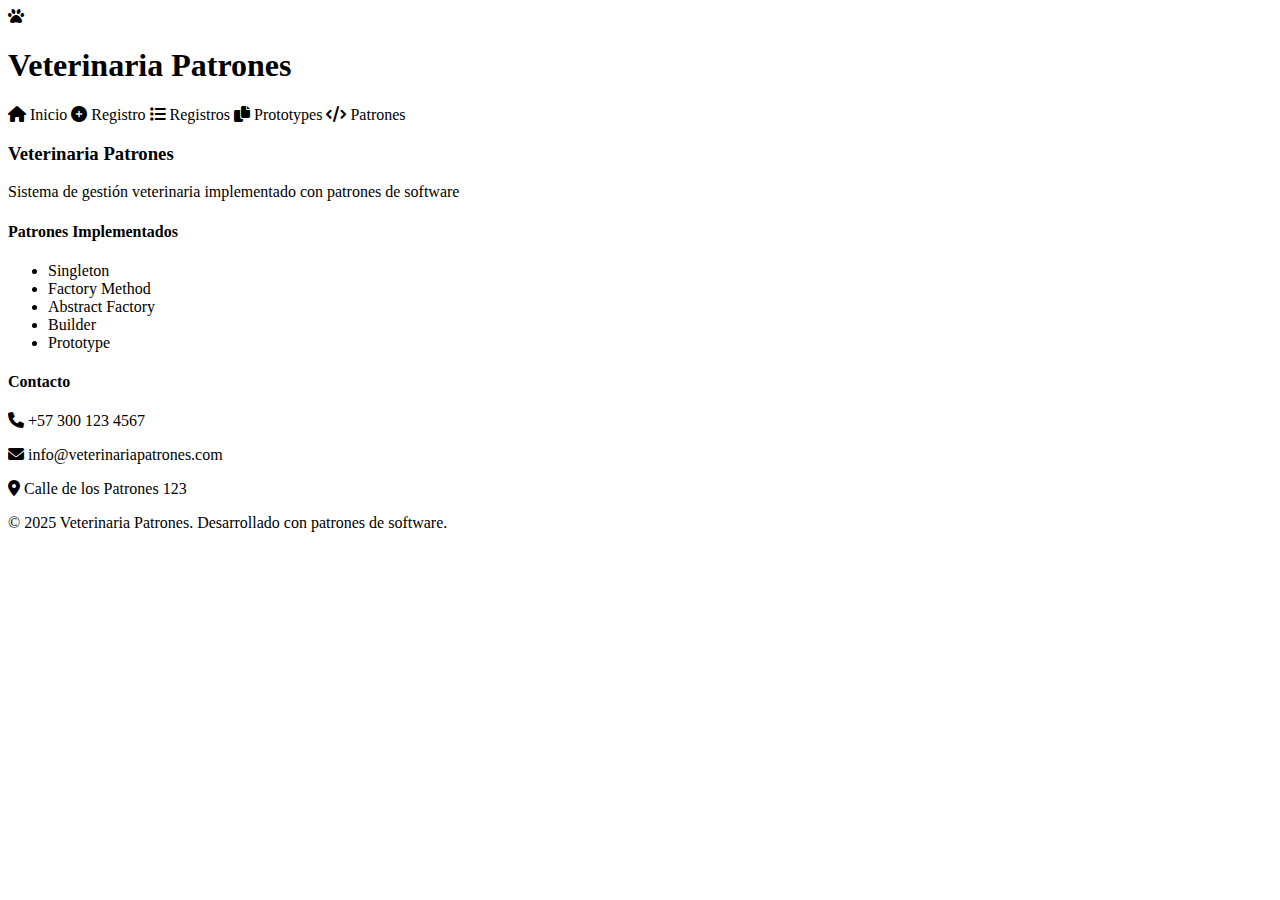
<file: java-app/target/classes/templates/base.html>
<!DOCTYPE html>
<html lang="es" xmlns:th="http://www.thymeleaf.org">
<head th:fragment="head">
    <meta charset="UTF-8">
    <meta name="viewport" content="width=device-width, initial-scale=1.0">
    <title th:text="${title != null ? title + ' - Veterinaria Patrones' : 'Veterinaria Patrones'}">Veterinaria Patrones</title>
    
    <!-- CSS personalizado -->
    <link rel="stylesheet" th:href="@{/css/style.css}">
    
    <!-- Font Awesome para iconos -->
    <link rel="stylesheet" href="https://cdnjs.cloudflare.com/ajax/libs/font-awesome/6.0.0/css/all.min.css">
    
    <!-- Google Fonts -->
    <link href="https://fonts.googleapis.com/css2?family=Inter:wght@300;400;500;600;700&display=swap" rel="stylesheet">
    
    <th:block th:fragment="extra-css"></th:block>
</head>
<body>
    <!-- Header -->
    <header class="header" th:fragment="header">
        <div class="container">
            <div class="header-content">
                <div class="logo">
                    <i class="fas fa-paw"></i>
                    <h1>Veterinaria Patrones</h1>
                </div>
                <nav class="nav">
                    <a th:href="@{/}" class="nav-link" th:classappend="${#httpServletRequest.requestURI == '/' ? 'active' : ''}">
                        <i class="fas fa-home"></i> Inicio
                    </a>
                    <a th:href="@{/registro}" class="nav-link" th:classappend="${#httpServletRequest.requestURI == '/registro' ? 'active' : ''}">
                        <i class="fas fa-plus-circle"></i> Registro
                    </a>
                    <a th:href="@{/registros}" class="nav-link" th:classappend="${#httpServletRequest.requestURI == '/registros' ? 'active' : ''}">
                        <i class="fas fa-list"></i> Registros
                    </a>
                    <a th:href="@{/prototypes}" class="nav-link" th:classappend="${#httpServletRequest.requestURI == '/prototypes' ? 'active' : ''}">
                        <i class="fas fa-copy"></i> Prototypes
                    </a>
                    <a th:href="@{/patrones}" class="nav-link" th:classappend="${#httpServletRequest.requestURI == '/patrones' ? 'active' : ''}">
                        <i class="fas fa-code"></i> Patrones
                    </a>
                </nav>
            </div>
        </div>
    </header>

    <!-- Main Content -->
    <main class="main">
        <div class="container">
            <th:block th:fragment="content"></th:block>
        </div>
    </main>

    <!-- Footer -->
    <footer class="footer" th:fragment="footer">
        <div class="container">
            <div class="footer-content">
                <div class="footer-info">
                    <h3>Veterinaria Patrones</h3>
                    <p>Sistema de gestión veterinaria implementado con patrones de software</p>
                </div>
                <div class="footer-links">
                    <h4>Patrones Implementados</h4>
                    <ul>
                        <li>Singleton</li>
                        <li>Factory Method</li>
                        <li>Abstract Factory</li>
                        <li>Builder</li>
                        <li>Prototype</li>
                    </ul>
                </div>
                <div class="footer-contact">
                    <h4>Contacto</h4>
                    <p><i class="fas fa-phone"></i> +57 300 123 4567</p>
                    <p><i class="fas fa-envelope"></i> info@veterinariapatrones.com</p>
                    <p><i class="fas fa-map-marker-alt"></i> Calle de los Patrones 123</p>
                </div>
            </div>
            <div class="footer-bottom">
                <p>&copy; 2025 Veterinaria Patrones. Desarrollado con patrones de software.</p>
            </div>
        </div>
    </footer>

    <!-- JavaScript -->
    <script th:src="@{/js/main.js}"></script>
    <th:block th:fragment="extra-js"></th:block>

    <!-- Toast notifications -->
    <div id="toast-container" class="toast-container"></div>
</body>
</html>
</file>
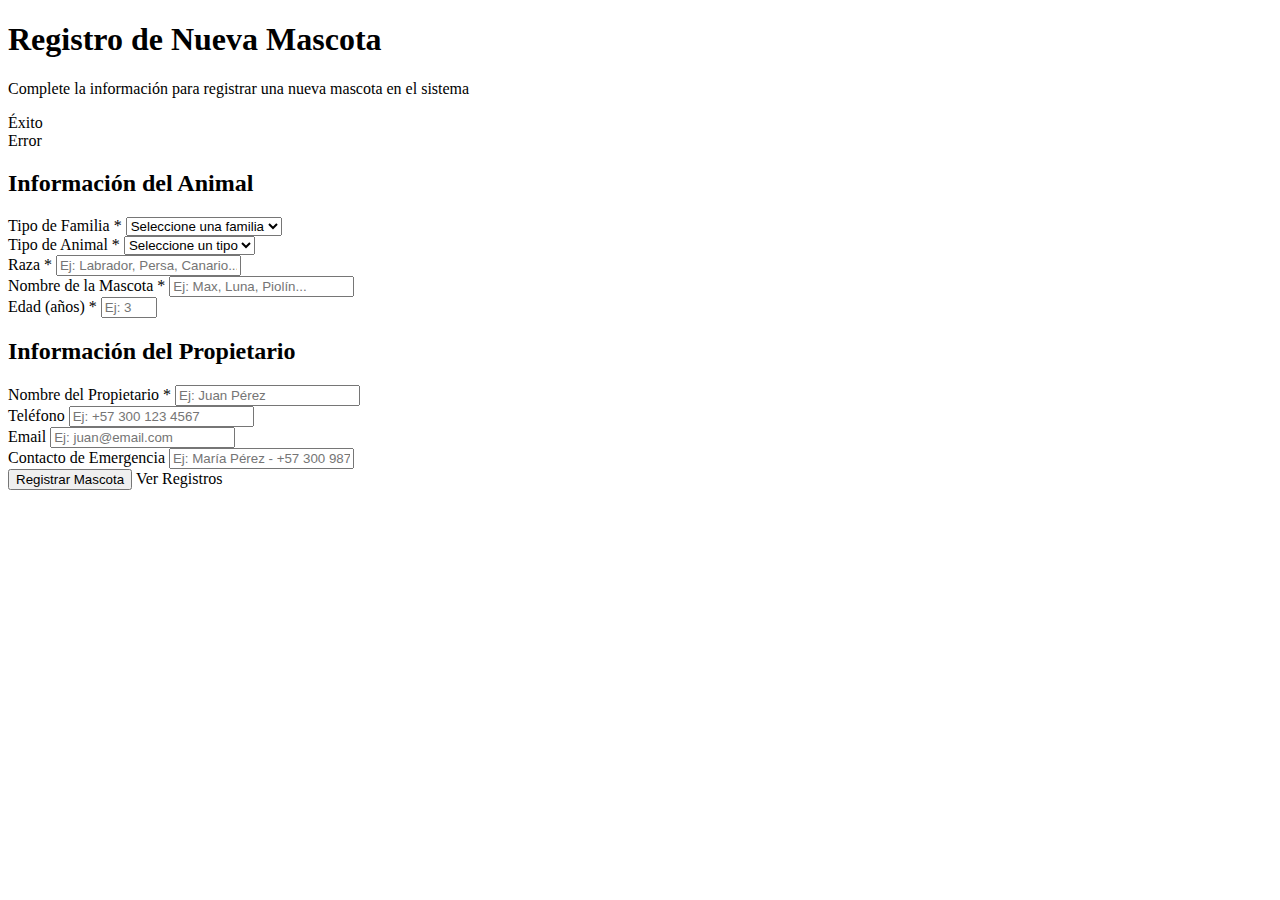
<file: java-app/target/classes/templates/registro-simple.html>
<!DOCTYPE html>
<html lang="es" xmlns:th="http://www.thymeleaf.org">
<head>
    <th:block th:replace="base :: head">
        <title>Registro de Mascotas - Veterinaria Patrones</title>
    </th:block>
</head>
<body>
    <th:block th:replace="base :: header"></th:block>
    
    <main class="main">
        <div class="container">
            <div class="card">
                <div class="card-header">
                    <h1 class="card-title">Registro de Nueva Mascota</h1>
                    <p class="card-subtitle">Complete la información para registrar una nueva mascota en el sistema</p>
                </div>

                <!-- Mensajes de éxito/error -->
                <div th:if="${success}" class="alert alert-success">
                    <i class="fas fa-check-circle"></i>
                    <span th:text="${success}">Éxito</span>
                </div>
                
                <div th:if="${error}" class="alert alert-danger">
                    <i class="fas fa-exclamation-circle"></i>
                    <span th:text="${error}">Error</span>
                </div>

                <form th:action="@{/registro}" method="post" class="registro-form">
                    <!-- Información del Animal -->
                    <div class="form-section">
                        <h2 class="section-title">
                            <i class="fas fa-paw"></i>
                            Información del Animal
                        </h2>
                        
                        <div class="grid grid-cols-1 grid-cols-2 gap-6">
                            <div class="form-group">
                                <label class="form-label" for="family_type">Tipo de Familia *</label>
                                <select class="form-control form-select" id="family_type" name="familyType" required>
                                    <option value="">Seleccione una familia</option>
                                    <option value="domestic">Doméstica</option>
                                    <option value="exotic">Exótica</option>
                                </select>
                            </div>
                            
                            <div class="form-group">
                                <label class="form-label" for="animal_type">Tipo de Animal *</label>
                                <select class="form-control form-select" id="animal_type" name="animalType" required>
                                    <option value="">Seleccione un tipo</option>
                                    <option value="dog">Perro</option>
                                    <option value="cat">Gato</option>
                                    <option value="bird">Ave</option>
                                    <option value="reptile">Reptil</option>
                                </select>
                            </div>
                            
                            <div class="form-group">
                                <label class="form-label" for="breed">Raza *</label>
                                <input type="text" class="form-control" id="breed" name="breed" 
                                       placeholder="Ej: Labrador, Persa, Canario..." required>
                            </div>
                            
                            <div class="form-group">
                                <label class="form-label" for="name">Nombre de la Mascota *</label>
                                <input type="text" class="form-control" id="name" name="name" 
                                       placeholder="Ej: Max, Luna, Piolín..." required>
                            </div>
                            
                            <div class="form-group">
                                <label class="form-label" for="age">Edad (años) *</label>
                                <input type="number" class="form-control" id="age" name="age" 
                                       min="0" max="30" placeholder="Ej: 3" required>
                            </div>
                        </div>
                    </div>

                    <!-- Información del Propietario -->
                    <div class="form-section">
                        <h2 class="section-title">
                            <i class="fas fa-user"></i>
                            Información del Propietario
                        </h2>
                        
                        <div class="grid grid-cols-1 grid-cols-2 gap-6">
                            <div class="form-group">
                                <label class="form-label" for="owner_name">Nombre del Propietario *</label>
                                <input type="text" class="form-control" id="owner_name" name="ownerName" 
                                       placeholder="Ej: Juan Pérez" required>
                            </div>
                            
                            <div class="form-group">
                                <label class="form-label" for="owner_phone">Teléfono</label>
                                <input type="tel" class="form-control" id="owner_phone" name="ownerPhone" 
                                       placeholder="Ej: +57 300 123 4567">
                            </div>
                            
                            <div class="form-group">
                                <label class="form-label" for="owner_email">Email</label>
                                <input type="email" class="form-control" id="owner_email" name="ownerEmail" 
                                       placeholder="Ej: juan@email.com">
                            </div>
                            
                            <div class="form-group">
                                <label class="form-label" for="emergency_contact">Contacto de Emergencia</label>
                                <input type="text" class="form-control" id="emergency_contact" name="emergencyContact" 
                                       placeholder="Ej: María Pérez - +57 300 987 6543">
                            </div>
                        </div>
                    </div>

                    <!-- Botones -->
                    <div class="form-actions">
                        <button type="submit" class="btn btn-primary btn-lg">
                            <i class="fas fa-save"></i>
                            Registrar Mascota
                        </button>
                        <a th:href="@{/registros}" class="btn btn-outline btn-lg">
                            <i class="fas fa-list"></i>
                            Ver Registros
                        </a>
                    </div>
                </form>
            </div>
        </div>
    </main>
    
    <th:block th:replace="base :: footer"></th:block>
</body>
</html>
</file>
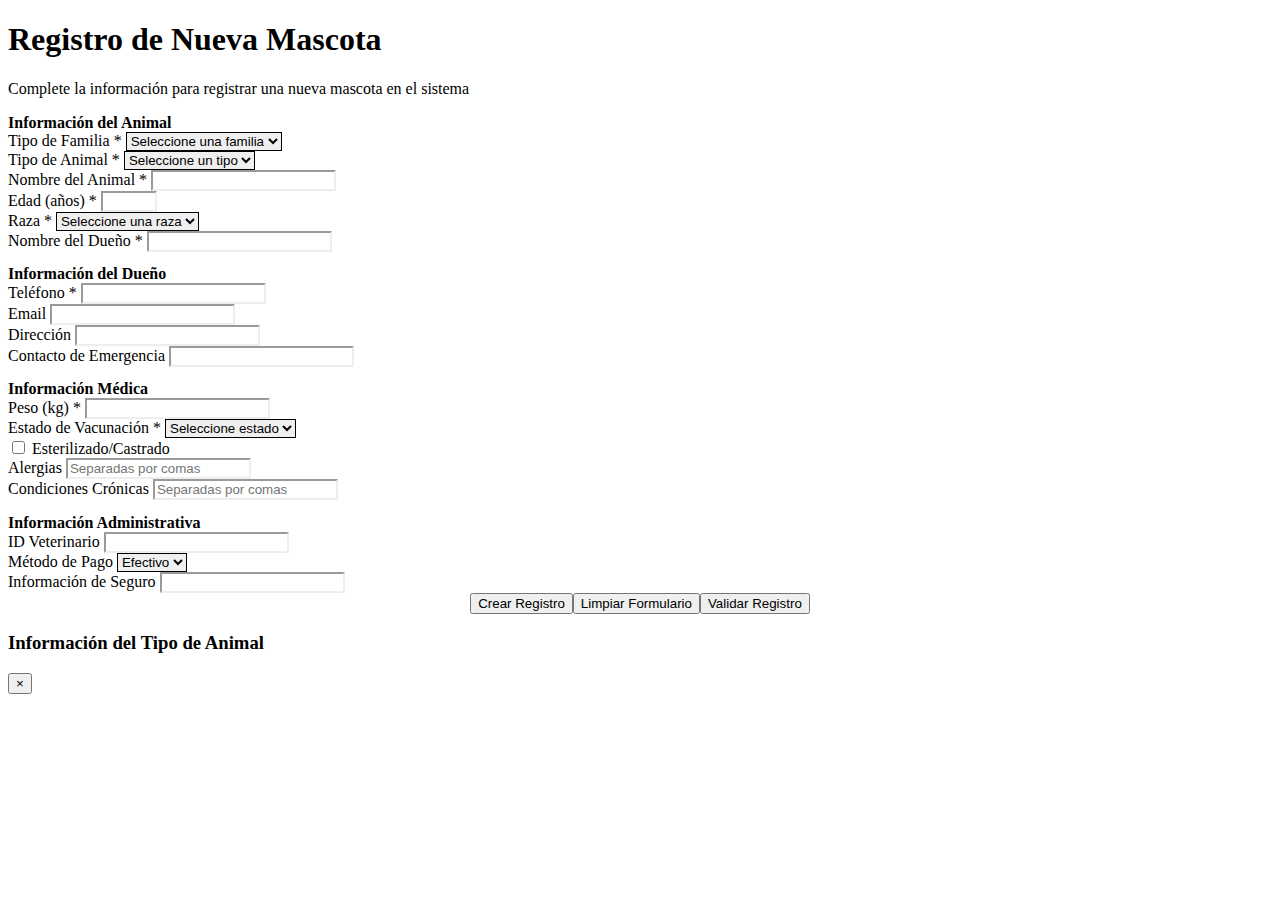
<file: java-app/target/classes/templates/registro.html>
<!DOCTYPE html>
<html lang="es" xmlns:th="http://www.thymeleaf.org">
<head>
    <th:block th:replace="base :: head">
        <title>Registro de Mascotas - Veterinaria Patrones</title>
    </th:block>
</head>
<body>
    <th:block th:replace="base :: header"></th:block>
    
    <main class="main">
        <div class="container">
            <div class="card">
                <div class="card-header">
                    <h1 class="card-title">Registro de Nueva Mascota</h1>
                    <p class="card-subtitle">Complete la información para registrar una nueva mascota en el sistema</p>
                </div>

                <form id="registroForm" class="registro-form">
                    <!-- Información del Animal -->
                    <div class="form-section">
                        <h2 class="section-title">
                            <i class="fas fa-paw"></i>
                            Información del Animal
                        </h2>
                        
                        <div class="grid grid-cols-1 grid-cols-2 gap-6">
                            <div class="form-group">
                                <label class="form-label" for="family_type">Tipo de Familia *</label>
                                <select class="form-control form-select" id="family_type" name="familyType" required>
                                    <option value="">Seleccione una familia</option>
                                    <option th:each="familyType : ${options.familyTypes}" 
                                            th:value="${familyType}" 
                                            th:text="${familyType == 'domestic' ? 'Doméstica' : 'Exótica'}">
                                        Doméstica
                                    </option>
                                </select>
                            </div>
                            
                            <div class="form-group">
                                <label class="form-label" for="animal_type">Tipo de Animal *</label>
                                <select class="form-control form-select" id="animal_type" name="animalType" required>
                                    <option value="">Seleccione un tipo</option>
                                    <option th:each="animalType : ${options.animalTypes}" 
                                            th:value="${animalType}" 
                                            th:text="${animalType == 'perro' ? 'Perro' : animalType == 'gato' ? 'Gato' : animalType == 'ave' ? 'Ave' : 'Reptil'}">
                                        Perro
                                    </option>
                                </select>
                            </div>
                            
                            <div class="form-group">
                                <label class="form-label" for="animal_name">Nombre del Animal *</label>
                                <input type="text" class="form-control" id="animal_name" name="name" required>
                            </div>
                            
                            <div class="form-group">
                                <label class="form-label" for="animal_age">Edad (años) *</label>
                                <input type="number" class="form-control" id="animal_age" name="age" min="0" max="50" required>
                            </div>
                            
                            <div class="form-group">
                                <label class="form-label" for="animal_breed">Raza *</label>
                                <select class="form-control form-select" id="animal_breed" name="breed" required>
                                    <option value="">Seleccione una raza</option>
                                </select>
                            </div>
                            
                            <div class="form-group">
                                <label class="form-label" for="owner_name">Nombre del Dueño *</label>
                                <input type="text" class="form-control" id="owner_name" name="ownerName" required>
                            </div>
                        </div>
                    </div>

                    <!-- Información del Dueño -->
                    <div class="form-section">
                        <h2 class="section-title">
                            <i class="fas fa-user"></i>
                            Información del Dueño
                        </h2>
                        
                        <div class="grid grid-cols-1 grid-cols-2 gap-6">
                            <div class="form-group">
                                <label class="form-label" for="owner_phone">Teléfono *</label>
                                <input type="tel" class="form-control" id="owner_phone" name="ownerPhone" required>
                            </div>
                            
                            <div class="form-group">
                                <label class="form-label" for="owner_email">Email</label>
                                <input type="email" class="form-control" id="owner_email" name="ownerEmail">
                            </div>
                            
                            <div class="form-group">
                                <label class="form-label" for="owner_address">Dirección</label>
                                <input type="text" class="form-control" id="owner_address" name="ownerAddress">
                            </div>
                            
                            <div class="form-group">
                                <label class="form-label" for="emergency_contact">Contacto de Emergencia</label>
                                <input type="tel" class="form-control" id="emergency_contact" name="emergencyContact">
                            </div>
                        </div>
                    </div>

                    <!-- Información Médica -->
                    <div class="form-section">
                        <h2 class="section-title">
                            <i class="fas fa-stethoscope"></i>
                            Información Médica
                        </h2>
                        
                        <div class="grid grid-cols-1 grid-cols-2 gap-6">
                            <div class="form-group">
                                <label class="form-label" for="weight">Peso (kg) *</label>
                                <input type="number" class="form-control" id="weight" name="weight" step="0.1" min="0" required>
                            </div>
                            
                            <div class="form-group">
                                <label class="form-label" for="vaccination_status">Estado de Vacunación *</label>
                                <select class="form-control form-select" id="vaccination_status" name="vaccinationStatus" required>
                                    <option value="">Seleccione estado</option>
                                    <option th:each="status : ${options.vaccinationStatuses}" 
                                            th:value="${status}" 
                                            th:text="${status}">
                                        Al día
                                    </option>
                                </select>
                            </div>
                            
                            <div class="form-group">
                                <div class="form-check">
                                    <input type="checkbox" class="form-check-input" id="spayed_neutered" name="spayedNeutered">
                                    <label class="form-check-label" for="spayed_neutered">Esterilizado/Castrado</label>
                                </div>
                            </div>
                            
                            <div class="form-group">
                                <label class="form-label" for="allergies">Alergias</label>
                                <input type="text" class="form-control" id="allergies" name="allergies" placeholder="Separadas por comas">
                            </div>
                            
                            <div class="form-group">
                                <label class="form-label" for="chronic_conditions">Condiciones Crónicas</label>
                                <input type="text" class="form-control" id="chronic_conditions" name="chronicConditions" placeholder="Separadas por comas">
                            </div>
                        </div>
                    </div>

                    <!-- Información Administrativa -->
                    <div class="form-section">
                        <h2 class="section-title">
                            <i class="fas fa-clipboard-list"></i>
                            Información Administrativa
                        </h2>
                        
                        <div class="grid grid-cols-1 grid-cols-2 gap-6">
                            <div class="form-group">
                                <label class="form-label" for="veterinarian_id">ID Veterinario</label>
                                <input type="number" class="form-control" id="veterinarian_id" name="veterinarianId">
                            </div>
                            
                            <div class="form-group">
                                <label class="form-label" for="payment_method">Método de Pago</label>
                                <select class="form-control form-select" id="payment_method" name="paymentMethod">
                                    <option th:each="method : ${options.paymentMethods}" 
                                            th:value="${method}" 
                                            th:text="${method}">
                                        Efectivo
                                    </option>
                                </select>
                            </div>
                            
                            <div class="form-group">
                                <label class="form-label" for="insurance_info">Información de Seguro</label>
                                <input type="text" class="form-control" id="insurance_info" name="insuranceInfo">
                            </div>
                        </div>
                    </div>

                    <!-- Botones de Acción -->
                    <div class="form-actions">
                        <button type="submit" class="btn btn-primary btn-lg">
                            <i class="fas fa-save"></i>
                            Crear Registro
                        </button>
                        <button type="button" class="btn btn-outline btn-lg" onclick="limpiarFormulario()">
                            <i class="fas fa-eraser"></i>
                            Limpiar Formulario
                        </button>
                        <button type="button" class="btn btn-secondary btn-lg" onclick="validarFormulario()">
                            <i class="fas fa-check-circle"></i>
                            Validar Registro
                        </button>
                    </div>
                </form>
            </div>

            <!-- Modal de Información del Animal -->
            <div id="animalInfoModal" class="modal">
                <div class="modal-content">
                    <div class="modal-header">
                        <h3 class="modal-title">Información del Tipo de Animal</h3>
                        <button class="modal-close" onclick="cerrarModal()">&times;</button>
                    </div>
                    <div class="modal-body">
                        <div id="animalInfoContent">
                            <!-- Contenido dinámico -->
                        </div>
                    </div>
                </div>
            </div>
        </div>
    </main>
    
    <th:block th:replace="base :: footer"></th:block>
    
    <th:block th:fragment="extra-css">
        <style>
            .registro-form {
                max-width: 100%;
            }

            .form-section {
                margin-bottom: var(--spacing-8);
                padding: var(--spacing-6);
                background: var(--gray-50);
                border-radius: var(--border-radius-lg);
                border-left: 4px solid var(--primary-color);
            }

            .section-title {
                display: flex;
                align-items: center;
                gap: var(--spacing-3);
                font-size: var(--font-size-xl);
                font-weight: 600;
                color: var(--gray-800);
                margin-bottom: var(--spacing-6);
            }

            .section-title i {
                color: var(--primary-color);
                font-size: var(--font-size-lg);
            }

            .form-actions {
                display: flex;
                gap: var(--spacing-4);
                justify-content: center;
                margin-top: var(--spacing-8);
                padding-top: var(--spacing-6);
                border-top: 1px solid var(--gray-200);
            }

            @media (max-width: 768px) {
                .form-actions {
                    flex-direction: column;
                }
                
                .form-actions .btn {
                    width: 100%;
                }
            }

            .form-group {
                position: relative;
            }

            .form-group.required::after {
                content: '*';
                color: var(--danger-color);
                position: absolute;
                right: var(--spacing-2);
                top: 50%;
                transform: translateY(-50%);
            }

            .form-control:focus {
                border-color: var(--primary-color);
                box-shadow: 0 0 0 3px rgba(37, 99, 235, 0.1);
            }

            .form-control:invalid {
                border-color: var(--danger-color);
            }

            .form-control:valid {
                border-color: var(--success-color);
            }

            /* Animaciones */
            .form-section {
                animation: slideInUp 0.5s ease;
            }

            @keyframes slideInUp {
                from {
                    opacity: 0;
                    transform: translateY(20px);
                }
                to {
                    opacity: 1;
                    transform: translateY(0);
                }
            }

            /* Loading state */
            .btn.loading {
                position: relative;
                color: transparent;
            }

            .btn.loading::after {
                content: '';
                position: absolute;
                width: 16px;
                height: 16px;
                top: 50%;
                left: 50%;
                margin-left: -8px;
                margin-top: -8px;
                border: 2px solid transparent;
                border-top-color: #ffffff;
                border-radius: 50%;
                animation: spin 1s linear infinite;
            }
        </style>
    </th:block>
    
    <th:block th:fragment="extra-js">
        <script>
            // Datos de opciones disponibles
            const options = {
                breedsByAnimalType: {
                    'perro': /*[[${options.dogBreeds}]]*/ [],
                    'gato': /*[[${options.catBreeds}]]*/ [],
                    'ave': /*[[${options.birdBreeds}]]*/ [],
                    'reptil': /*[[${options.reptileBreeds}]]*/ []
                }
            };

            document.addEventListener('DOMContentLoaded', function() {
                const form = document.getElementById('registroForm');
                const animalTypeSelect = document.getElementById('animal_type');
                const breedSelect = document.getElementById('animal_breed');
                
                // Manejar envío del formulario
                form.addEventListener('submit', function(e) {
                    e.preventDefault();
                    enviarFormulario();
                });
                
                // Actualizar razas cuando cambie el tipo de animal
                animalTypeSelect.addEventListener('change', function() {
                    const animalType = this.value;
                    actualizarRazas(animalType);
                    
                    if (animalType) {
                        mostrarInfoAnimal(animalType);
                    }
                });
            });

            function actualizarRazas(animalType) {
                const breedSelect = document.getElementById('animal_breed');
                breedSelect.innerHTML = '<option value="">Seleccione una raza</option>';
                
                if (animalType && options.breedsByAnimalType[animalType]) {
                    options.breedsByAnimalType[animalType].forEach(breed => {
                        const option = document.createElement('option');
                        option.value = breed;
                        option.textContent = breed;
                        breedSelect.appendChild(option);
                    });
                }
            }

            function enviarFormulario() {
                const form = document.getElementById('registroForm');
                const formData = new FormData(form);
                const data = Object.fromEntries(formData.entries());
                
                // Convertir checkbox a boolean
                data.spayedNeutered = document.getElementById('spayed_neutered').checked;
                
                // Convertir alergias y condiciones crónicas a arrays
                if (data.allergies) {
                    data.allergies = data.allergies.split(',').map(a => a.trim()).filter(a => a);
                }
                if (data.chronicConditions) {
                    data.chronicConditions = data.chronicConditions.split(',').map(c => c.trim()).filter(c => c);
                }
                
                const submitBtn = form.querySelector('button[type="submit"]');
                submitBtn.classList.add('loading');
                submitBtn.disabled = true;
                
                fetch('/api/registro', {
                    method: 'POST',
                    headers: {
                        'Content-Type': 'application/json',
                    },
                    body: JSON.stringify(data)
                })
                .then(response => response.json())
                .then(data => {
                    if (data.success) {
                        mostrarToast('success', data.message);
                        limpiarFormulario();
                    } else {
                        mostrarToast('error', data.message);
                    }
                })
                .catch(error => {
                    console.error('Error:', error);
                    mostrarToast('error', 'Error al enviar el formulario');
                })
                .finally(() => {
                    const submitBtn = form.querySelector('button[type="submit"]');
                    submitBtn.classList.remove('loading');
                    submitBtn.disabled = false;
                });
            }

            function limpiarFormulario() {
                document.getElementById('registroForm').reset();
                document.getElementById('animal_breed').innerHTML = '<option value="">Seleccione una raza</option>';
                mostrarToast('info', 'Formulario limpiado');
            }

            function validarFormulario() {
                const form = document.getElementById('registroForm');
                const requiredFields = form.querySelectorAll('[required]');
                let isValid = true;
                let errors = [];
                
                requiredFields.forEach(field => {
                    if (!field.value.trim()) {
                        isValid = false;
                        errors.push(`${field.previousElementSibling.textContent} es requerido`);
                        field.classList.add('invalid');
                    } else {
                        field.classList.remove('invalid');
                    }
                });
                
                if (isValid) {
                    mostrarToast('success', 'El formulario es válido');
                } else {
                    mostrarToast('warning', `Errores encontrados: ${errors.join(', ')}`);
                }
            }

            function mostrarInfoAnimal(animalType) {
                fetch(`/api/animales/info/${animalType}`)
                    .then(response => response.json())
                    .then(data => {
                        if (data.error) {
                            mostrarToast('error', data.error);
                            return;
                        }
                        
                        const modal = document.getElementById('animalInfoModal');
                        const content = document.getElementById('animalInfoContent');
                        
                        content.innerHTML = `
                            <h4>${data.animalType}</h4>
                            <p><strong>Cuidados específicos:</strong></p>
                            <ul>
                                ${data.careInstructions.slice(0, 3).map(instruction => `<li>${instruction}</li>`).join('')}
                            </ul>
                            <p><strong>Enfermedades comunes:</strong></p>
                            <ul>
                                ${data.commonDiseases.slice(0, 3).map(disease => `<li>${disease}</li>`).join('')}
                            </ul>
                            <p><strong>Horario de alimentación:</strong> ${data.feedingSchedule.frequency}</p>
                        `;
                        
                        modal.style.display = 'block';
                    })
                    .catch(error => {
                        console.error('Error:', error);
                        mostrarToast('error', 'Error al obtener información del animal');
                    });
            }

            function cerrarModal() {
                document.getElementById('animalInfoModal').style.display = 'none';
            }

            // Cerrar modal al hacer clic fuera
            window.onclick = function(event) {
                const modal = document.getElementById('animalInfoModal');
                if (event.target == modal) {
                    modal.style.display = 'none';
                }
            }
        </script>
    </th:block>
</body>
</html>
</file>
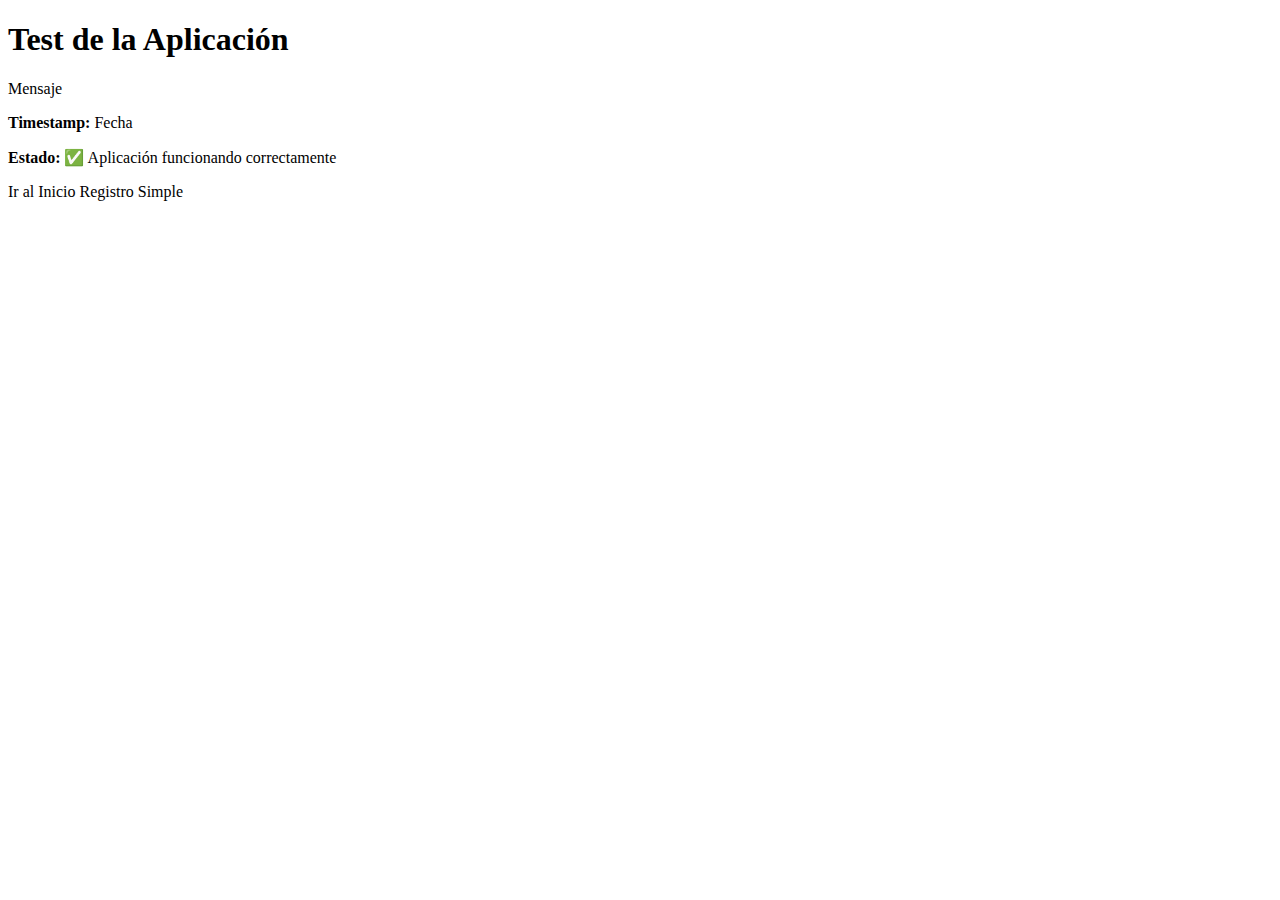
<file: java-app/target/classes/templates/test.html>
<!DOCTYPE html>
<html lang="es" xmlns:th="http://www.thymeleaf.org">
<head>
    <th:block th:replace="base :: head">
        <title>Test - Veterinaria AnimalCare</title>
    </th:block>
</head>
<body>
    <th:block th:replace="base :: header"></th:block>
    
    <main class="main">
        <div class="container">
            <div class="card">
                <div class="card-header">
                    <h1 class="card-title">Test de la Aplicación</h1>
                </div>
                
                <div class="alert alert-success">
                    <i class="fas fa-check-circle"></i>
                    <span th:text="${message}">Mensaje</span>
                </div>
                
                <div class="text-center">
                    <p><strong>Timestamp:</strong> <span th:text="${timestamp}">Fecha</span></p>
                    <p><strong>Estado:</strong> ✅ Aplicación funcionando correctamente</p>
                </div>
                
                <div class="form-actions">
                    <a th:href="@{/}" class="btn btn-primary">
                        <i class="fas fa-home"></i>
                        Ir al Inicio
                    </a>
                    <a th:href="@{/registro-simple}" class="btn btn-outline">
                        <i class="fas fa-plus-circle"></i>
                        Registro Simple
                    </a>
                </div>
            </div>
        </div>
    </main>
    
    <th:block th:replace="base :: footer"></th:block>
</body>
</html>
</file>
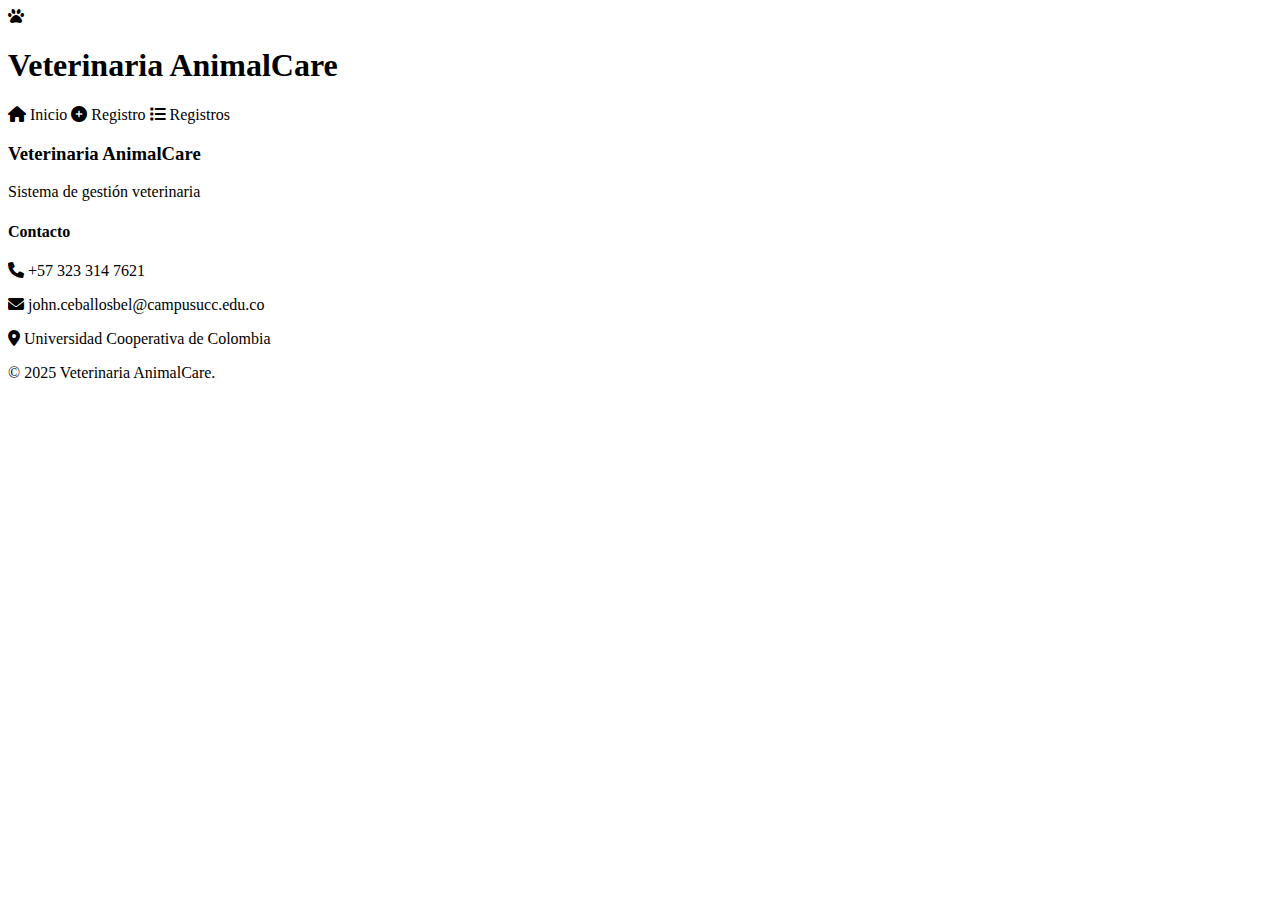
<file: java-app/src/main/resources/templates/base.html>
<!DOCTYPE html>
<html lang="es" xmlns:th="http://www.thymeleaf.org">
<head th:fragment="head">
    <meta charset="UTF-8">
    <meta name="viewport" content="width=device-width, initial-scale=1.0">
    <title th:text="${title != null ? title + ' - Veterinaria AnimalCare' : 'Veterinaria AnimalCare'}">Veterinaria AnimalCare</title>
    
    <!-- CSS personalizado -->
    <link rel="stylesheet" th:href="@{/css/style.css}">
    
    <!-- Font Awesome para iconos -->
    <link rel="stylesheet" href="https://cdnjs.cloudflare.com/ajax/libs/font-awesome/6.0.0/css/all.min.css">
    
    <!-- Google Fonts -->
    <link href="https://fonts.googleapis.com/css2?family=Inter:wght@300;400;500;600;700&display=swap" rel="stylesheet">
    
    <th:block th:fragment="extra-css"></th:block>
</head>
<body>
    <!-- Header -->
    <header class="header" th:fragment="header">
        <div class="container">
            <div class="header-content">
                <div class="logo">
                    <i class="fas fa-paw"></i>
                    <h1>Veterinaria AnimalCare</h1>
                </div>
                <nav class="nav">
                    <a th:href="@{/}" class="nav-link" th:classappend="${#httpServletRequest.requestURI == '/' ? 'active' : ''}">
                        <i class="fas fa-home"></i> Inicio
                    </a>
                    <a th:href="@{/registro}" class="nav-link" th:classappend="${#httpServletRequest.requestURI == '/registro' ? 'active' : ''}">
                        <i class="fas fa-plus-circle"></i> Registro
                    </a>
                    <a th:href="@{/registros}" class="nav-link" th:classappend="${#httpServletRequest.requestURI == '/registros' ? 'active' : ''}">
                        <i class="fas fa-list"></i> Registros
                    </a>
                    <!-- Enlaces a páginas de patrones eliminados -->
                </nav>
            </div>
        </div>
    </header>

    <!-- Main Content -->
    <main class="main">
        <div class="container">
            <th:block th:fragment="content"></th:block>
        </div>
    </main>

    <!-- Footer -->
    <footer class="footer" th:fragment="footer">
        <div class="container">
            <div class="footer-content">
                <div class="footer-info">
                    <h3>Veterinaria AnimalCare</h3>
                    <p>Sistema de gestión veterinaria</p>
                </div>
                <div class="footer-contact">
                    <h4>Contacto</h4>
                    <p><i class="fas fa-phone"></i> +57 323 314 7621<p>
                    <p><i class="fas fa-envelope"></i> john.ceballosbel@campusucc.edu.co<p>
                    <p><i class="fas fa-map-marker-alt"></i> Universidad Cooperativa de Colombia<p>
                </div>
            </div>
            <div class="footer-bottom">
                <p>&copy; 2025 Veterinaria AnimalCare.</p>
            </div>
        </div>
    </footer>

    <!-- JavaScript -->
    <script th:src="@{/js/main.js}"></script>
    <th:block th:fragment="extra-js"></th:block>

    <!-- Toast notifications -->
    <div id="toast-container" class="toast-container"></div>
</body>
</html>
</file>
<file: java-app/web-version/style.css>
/* Reset y configuración base */
* {
    margin: 0;
    padding: 0;
    box-sizing: border-box;
}

:root {
    /* Colores principales - Tema Animalista Amarillo Suave */
    --primary-color: #f3d078;
    --primary-dark: #e6c04a;
    --primary-light: #f8e4a3;
    --secondary-color: #fef7e0;
    --secondary-dark: #fcefc7;
    --accent-color: #f0c040;
    --danger-color: #ef4444;
    --warning-color: #f59e0b;
    --success-color: #10b981;
    
    /* Colores neutros - Tema Amarillo Suave */
    --gray-50: #fffef7;
    --gray-100: #fefce8;
    --gray-200: #fef3c7;
    --gray-300: #fde68a;
    --gray-400: #fcd34d;
    --gray-500: #f59e0b;
    --gray-600: #d97706;
    --gray-700: #b45309;
    --gray-800: #92400e;
    --gray-900: #78350f;
    
    /* Espaciado */
    --spacing-1: 0.25rem;
    --spacing-2: 0.5rem;
    --spacing-3: 0.75rem;
    --spacing-4: 1rem;
    --spacing-5: 1.25rem;
    --spacing-6: 1.5rem;
    --spacing-8: 2rem;
    --spacing-10: 2.5rem;
    --spacing-12: 3rem;
    --header-height: 96px;
    
    /* Bordes */
    --border-radius: 0.5rem;
    --border-radius-lg: 0.75rem;
    
    /* Sombras */
    --shadow-sm: 0 1px 2px 0 rgba(0, 0, 0, 0.05);
    --shadow-md: 0 4px 6px -1px rgba(0, 0, 0, 0.1), 0 2px 4px -1px rgba(0, 0, 0, 0.06);
    --shadow-lg: 0 10px 15px -3px rgba(0, 0, 0, 0.1), 0 4px 6px -2px rgba(0, 0, 0, 0.05);
}

body {
    font-family: 'Inter', -apple-system, BlinkMacSystemFont, 'Segoe UI', Roboto, sans-serif;
    line-height: 1.6;
    color: #1f2937;
    background: linear-gradient(135deg, #fef3c7, #fde68a, #f59e0b);
    /* background-attachment: fixed;  // Removed to improve scroll performance */
    font-weight: 500;
}

/* Layout */
.container {
    max-width: 100%;
    margin: 0;
    padding: 0;
    width: 100%;
}

/* Header */
.header {
    background: linear-gradient(135deg, #fef3c7, #fde68a);
    border-bottom: 2px solid #f59e0b;
    position: fixed;
    top: 0;
    left: 0;
    right: 0;
    width: 100%;
    z-index: 10000;
    box-shadow: 0 4px 15px rgba(245, 158, 11, 0.2);
}

.header-content {
    display: flex;
    justify-content: space-between;
    align-items: center;
    padding: var(--spacing-4) var(--spacing-6);
    max-width: 100%;
}

.user-actions {
    display: flex;
    align-items: center;
    gap: 1rem;
    padding-left: 2rem;
    border-left: 2px solid rgba(245, 158, 11, 0.3);
    margin-left: 1rem;
}

.user-info-header {
    display: flex;
    flex-direction: column;
    align-items: flex-end;
    text-align: right;
}

.user-info-header .user-name {
    font-weight: 600;
    color: #8b4513;
    font-size: 0.9rem;
}

.user-info-header .user-role {
    font-size: 0.8rem;
    color: #a0522d;
    background: rgba(243, 208, 120, 0.2);
    padding: 0.2rem 0.5rem;
    border-radius: 0.5rem;
    margin-top: 0.2rem;
}

.btn-logout-header {
    background: linear-gradient(135deg, #ff6b6b, #ee5a52);
    color: white;
    border: none;
    padding: 0.5rem 1rem;
    border-radius: 0.5rem;
    font-weight: 600;
    transition: all 0.3s ease;
    box-shadow: 0 2px 8px rgba(238, 90, 82, 0.3);
    display: flex;
    align-items: center;
    gap: 0.5rem;
}

.btn-logout-header:hover {
    background: linear-gradient(135deg, #ee5a52, #dc4c48);
    transform: translateY(-2px);
    box-shadow: 0 4px 12px rgba(238, 90, 82, 0.4);
}

.btn-logout-header i {
    font-size: 1rem;
}

.logo {
    display: flex;
    align-items: center;
    gap: var(--spacing-3);
    min-width: 0;
    flex: 1;
    margin-right: 2rem;
}

.logo-icon {
    width: 200px;
    height: 120px;
    display: flex;
    align-items: center;
    justify-content: center;
    transition: transform 0.3s ease;
    flex-shrink: 0;
    background: linear-gradient(135deg, #fef3c7, #fde68a);
    border-radius: 15px;
    box-shadow: 0 4px 15px rgba(245, 158, 11, 0.3);
}

.logo-image {
    width: 100%;
    height: 100%;
    object-fit: contain;
    filter: none;
    transition: transform 0.3s ease;
    image-rendering: -webkit-optimize-contrast;
    image-rendering: crisp-edges;
    image-rendering: high-quality;
    image-rendering: auto;
}

.logo-image:hover {
    transform: scale(1.05);
}

.logo-icon:hover {
    transform: scale(1.1);
}

.logo-icon i {
    font-size: 1.5rem;
    color: white;
}


.logo h1 {
    font-size: 1.2rem;
    font-weight: 700;
    color: #8b4513;
    margin: 0;
    text-shadow: 0 2px 4px rgba(0, 0, 0, 0.1);
    letter-spacing: 0.5px;
    white-space: nowrap;
    overflow: hidden;
    text-overflow: ellipsis;
}

.nav {
    display: flex;
    gap: var(--spacing-6);
}

.nav-link {
    display: flex;
    align-items: center;
    gap: var(--spacing-2);
    padding: var(--spacing-2) var(--spacing-4);
    border-radius: var(--border-radius);
    text-decoration: none;
    color: #92400e;
    font-weight: 500;
    transition: all 0.2s ease;
}

.nav-link:hover,
.nav-link.active {
    background: linear-gradient(135deg, #f59e0b, #d97706);
    color: white;
    box-shadow: 0 4px 15px rgba(245, 158, 11, 0.3);
}

/* Main Content */
.main {
    min-height: calc(100vh - 200px);
    padding: calc(var(--spacing-8) + var(--header-height)) var(--spacing-6) var(--spacing-8);
    scroll-padding-top: var(--header-height);
}

.section {
    display: none;
    scroll-margin-top: var(--header-height);
}

.section.active {
    display: block;
}

/* Cards */
.card {
    background: linear-gradient(135deg, #ffffff, #fefce8);
    border: 2px solid #f59e0b;
    border-radius: var(--border-radius-lg);
    box-shadow: 0 8px 32px rgba(245, 158, 11, 0.2);
    overflow: hidden;
    margin-bottom: var(--spacing-8);
}

.card-header {
    padding: var(--spacing-6);
    border-bottom: 2px solid #f59e0b;
    background: linear-gradient(135deg, #f59e0b, #d97706);
}

.card-title {
    font-size: 1.875rem;
    font-weight: 700;
    color: #ffffff;
    margin-bottom: var(--spacing-2);
}

.card-subtitle {
    color: #fef3c7;
    font-size: 1.125rem;
}

/* Grid System */
.grid {
    display: grid;
    gap: var(--spacing-6);
}

.grid-cols-1 { grid-template-columns: repeat(1, 1fr); }
.grid-cols-2 { grid-template-columns: repeat(2, 1fr); }
.grid-cols-3 { grid-template-columns: repeat(3, 1fr); }
.grid-cols-4 { grid-template-columns: repeat(4, 1fr); }

/* Typography */
.text-center { text-align: center; }
.text-3xl { font-size: 1.875rem; }
.text-2xl { font-size: 1.5rem; }
.text-lg { font-size: 1.125rem; }
.text-sm { font-size: 0.875rem; }
.font-bold { font-weight: 700; }
.font-semibold { font-weight: 600; }
.font-medium { font-weight: 500; }

.text-primary-color { color: var(--primary-color); }
.text-secondary-color { color: var(--secondary-color); }
.text-accent-color { color: var(--accent-color); }
.text-gray-600 { color: var(--gray-600); }
.text-gray-800 { color: var(--gray-800); }

/* Spacing */
.mb-2 { margin-bottom: var(--spacing-2); }
.mb-4 { margin-bottom: var(--spacing-4); }
.mb-6 { margin-bottom: var(--spacing-6); }

/* Buttons */
.btn {
    display: inline-flex;
    align-items: center;
    gap: var(--spacing-2);
    padding: var(--spacing-3) var(--spacing-6);
    border-radius: var(--border-radius);
    font-weight: 500;
    text-decoration: none;
    border: none;
    cursor: pointer;
    transition: all 0.2s ease;
    font-size: 1rem;
}

.btn-primary {
    background-color: var(--primary-color);
    color: white;
}

.btn-primary:hover {
    background-color: var(--primary-dark);
}

.btn-outline {
    background-color: transparent;
    color: var(--primary-color);
    border: 2px solid var(--primary-color);
}

.btn-outline:hover {
    background-color: var(--primary-color);
    color: white;
}

.btn-lg {
    padding: var(--spacing-4) var(--spacing-8);
    font-size: 1.125rem;
}

.btn-sm {
    padding: var(--spacing-2) var(--spacing-4);
    font-size: 0.875rem;
}

/* Forms */
.form-section {
    margin-bottom: var(--spacing-8);
}

.section-title {
    display: flex;
    align-items: center;
    gap: var(--spacing-3);
    font-size: 1.25rem;
    font-weight: 600;
    color: var(--gray-900);
    margin-bottom: var(--spacing-6);
    padding-bottom: var(--spacing-3);
    border-bottom: 2px solid var(--primary-color);
}

.form-group {
    margin-bottom: var(--spacing-6);
}

.form-label {
    display: block;
    font-weight: 600;
    color: var(--gray-900);
    margin-bottom: var(--spacing-2);
    font-size: 0.95rem;
}

.form-control {
    width: 100%;
    padding: var(--spacing-3) var(--spacing-4);
    border: 2px solid var(--gray-300);
    border-radius: var(--border-radius);
    font-size: 1rem;
    background-color: white;
    color: var(--gray-900);
    font-weight: 500;
    transition: all 0.3s ease;
}

.form-control:focus {
    outline: none;
    border-color: var(--primary-color);
    box-shadow: 0 0 0 3px rgba(243, 208, 120, 0.2);
    background-color: white;
}

.form-select {
    background-image: url("data:image/svg+xml,%3csvg xmlns='http://www.w3.org/2000/svg' fill='none' viewBox='0 0 20 20'%3e%3cpath stroke='%236b7280' stroke-linecap='round' stroke-linejoin='round' stroke-width='1.5' d='m6 8 4 4 4-4'/%3e%3c/svg%3e");
    background-position: right var(--spacing-3) center;
    background-repeat: no-repeat;
    background-size: 1.5em 1.5em;
    padding-right: var(--spacing-10);
}

.form-actions {
    display: flex;
    gap: var(--spacing-4);
    justify-content: center;
    padding: var(--spacing-6);
    border-top: 1px solid var(--gray-200);
    background: var(--gray-50);
}

/* Tables */
.table-container {
    overflow-x: auto;
}

.table {
    width: 100%;
    border-collapse: collapse;
    margin-top: var(--spacing-4);
}

.table th,
.table td {
    padding: var(--spacing-4);
    text-align: left;
    border-bottom: 1px solid var(--gray-200);
}

.table th {
    background-color: var(--gray-50);
    font-weight: 600;
    color: var(--gray-900);
}

.table tbody tr:hover {
    background-color: var(--gray-50);
}



/* Toast Notifications */
.toast-container {
    position: fixed;
    top: var(--spacing-4);
    right: var(--spacing-4);
    z-index: 1000;
}

.toast {
    background: white;
    border-radius: var(--border-radius);
    box-shadow: var(--shadow-lg);
    padding: var(--spacing-4);
    margin-bottom: var(--spacing-2);
    border-left: 4px solid var(--primary-color);
    animation: slideIn 0.3s ease;
}

.toast-success {
    border-left-color: var(--success-color);
}

.toast-error {
    border-left-color: var(--danger-color);
}

.toast-warning {
    border-left-color: var(--warning-color);
}

/* Footer */
.footer {
    background: var(--gray-900);
    color: white;
    padding: var(--spacing-8) 0;
    margin-top: var(--spacing-12);
}

/* Animations */
@keyframes slideIn {
    from {
        transform: translateX(100%);
        opacity: 0;
    }
    to {
        transform: translateX(0);
        opacity: 1;
    }
}

@keyframes slideOut {
    from {
        transform: translateX(0);
        opacity: 1;
    }
    to {
        transform: translateX(100%);
        opacity: 0;
    }
}

/* Responsive Design */
@media (max-width: 768px) {
    .header-content {
        flex-direction: column;
        gap: var(--spacing-4);
    }
    
    .nav {
        flex-wrap: wrap;
        justify-content: center;
    }
    
    .grid-cols-2,
    .grid-cols-3,
    .grid-cols-4 {
        grid-template-columns: 1fr;
    }
    
    .form-actions {
        flex-direction: column;
    }
    
    .btn {
        justify-content: center;
    }
}

@media (max-width: 480px) {
    .container {
        padding: 0 var(--spacing-2);
    }
    
    .card-header {
        padding: var(--spacing-4);
    }
}

/* Estilos adicionales para funcionalidad JavaScript */
.loading {
    text-align: center;
    padding: var(--spacing-4);
    color: var(--primary-color);
    font-style: italic;
}

.results-grid,
.pets-grid {
    display: grid;
    grid-template-columns: repeat(auto-fill, minmax(300px, 1fr));
    gap: var(--spacing-4);
    margin-top: var(--spacing-4);
}

.pet-card {
    background: white;
    border-radius: var(--border-radius);
    padding: var(--spacing-4);
    box-shadow: var(--shadow-sm);
    border: 1px solid var(--border-color);
}

.pet-card h4 {
    color: var(--primary-color);
    margin-bottom: var(--spacing-2);
    font-size: 1.2rem;
}

.pet-card p {
    margin: var(--spacing-1) 0;
    color: var(--text-secondary);
}

.pet-card button {
    margin-top: var(--spacing-2);
    width: 100%;
}

.no-results,
.no-pets {
    text-align: center;
    padding: var(--spacing-6);
    color: var(--text-secondary);
    font-style: italic;
}

.stats-grid {
    display: grid;
    grid-template-columns: repeat(auto-fit, minmax(150px, 1fr));
    gap: var(--spacing-4);
    margin-bottom: var(--spacing-4);
}

.stat-card {
    background: white;
    border-radius: var(--border-radius);
    padding: var(--spacing-4);
    text-align: center;
    box-shadow: var(--shadow-sm);
    border: 1px solid var(--border-color);
}

.stat-card h3 {
    font-size: 2rem;
    color: var(--primary-color);
    margin-bottom: var(--spacing-1);
}

.stat-card p {
    color: var(--text-secondary);
    font-weight: 500;
}

.stats-details {
    background: white;
    border-radius: var(--border-radius);
    padding: var(--spacing-4);
    box-shadow: var(--shadow-sm);
    border: 1px solid var(--border-color);
}

.stats-details h4 {
    color: var(--primary-color);
    margin-bottom: var(--spacing-2);
}

.stats-details ul {
    list-style: none;
    padding: 0;
}

.stats-details li {
    padding: var(--spacing-1) 0;
    border-bottom: 1px solid var(--border-color);
}

.stats-details li:last-child {
    border-bottom: none;
}

.message {
    position: fixed;
    top: 20px;
    right: 20px;
    padding: var(--spacing-3) var(--spacing-4);
    border-radius: var(--border-radius);
    box-shadow: var(--shadow-lg);
    z-index: 1000;
    max-width: 400px;
    animation: slideIn 0.3s ease-out;
}

.message-success {
    background: #d4edda;
    color: #155724;
    border: 1px solid #c3e6cb;
}

.message-error {
    background: #f8d7da;
    color: #721c24;
    border: 1px solid #f5c6cb;
}

.message-warning {
    background: #fff3cd;
    color: #856404;
    border: 1px solid #ffeaa7;
}

.message-info {
    background: #d1ecf1;
    color: #0c5460;
    border: 1px solid #bee5eb;
}

@keyframes slideIn {
    from {
        transform: translateX(100%);
        opacity: 0;
    }
    to {
        transform: translateX(0);
        opacity: 1;
    }
}

/* Mejoras para formularios - Tema Animalista */
.form-group {
    margin-bottom: var(--spacing-5);
}

.form-group label {
    display: block;
    margin-bottom: var(--spacing-2);
    font-weight: 600;
    color: var(--gray-800);
    font-size: 0.95rem;
}

.form-group input,
.form-group select,
.form-group textarea {
    width: 100%;
    padding: var(--spacing-3) var(--spacing-4);
    border: 2px solid var(--gray-200);
    border-radius: var(--border-radius);
    font-size: 1rem;
    transition: all 0.3s ease;
    background-color: var(--bg-primary);
    color: var(--gray-800);
}

.form-group input:focus,
.form-group select:focus,
.form-group textarea:focus {
    outline: none;
    border-color: var(--primary-color);
    box-shadow: 0 0 0 3px rgba(251, 191, 36, 0.1);
    transform: translateY(-1px);
}

.form-group input:invalid {
    border-color: var(--error-color);
}

.form-group input:valid {
    border-color: var(--success-color);
}

.form-group input::placeholder,
.form-group textarea::placeholder {
    color: var(--gray-400);
    font-style: italic;
}

/* Formulario de registro mejorado */
.registro-form {
    background: linear-gradient(135deg, var(--gray-50) 0%, var(--gray-100) 100%);
    border-radius: var(--border-radius);
    padding: var(--spacing-8);
    box-shadow: var(--shadow-lg);
    border: 1px solid var(--gray-200);
}

.form-section {
    margin-bottom: var(--spacing-8);
    padding: var(--spacing-6);
    background: white;
    border-radius: var(--border-radius);
    box-shadow: var(--shadow-sm);
    border-left: 4px solid var(--primary-color);
}

.section-title {
    color: var(--primary-color);
    font-size: 1.25rem;
    font-weight: 600;
    margin-bottom: var(--spacing-6);
    display: flex;
    align-items: center;
    gap: var(--spacing-2);
}

.section-title i {
    font-size: 1.5rem;
}

.form-actions {
    display: flex;
    gap: var(--spacing-4);
    justify-content: center;
    margin-top: var(--spacing-8);
    padding-top: var(--spacing-6);
    border-top: 2px solid var(--gray-200);
}

.form-actions .btn {
    min-width: 150px;
    padding: var(--spacing-3) var(--spacing-6);
    font-weight: 600;
    font-size: 1.1rem;
}

/* Botones mejorados */
.btn {
    display: inline-flex;
    align-items: center;
    gap: var(--spacing-2);
    padding: var(--spacing-2) var(--spacing-4);
    border: none;
    border-radius: var(--border-radius);
    font-size: 1rem;
    font-weight: 500;
    text-decoration: none;
    cursor: pointer;
    transition: all 0.2s ease;
    min-height: 44px;
}

.btn:hover {
    transform: translateY(-1px);
    box-shadow: var(--shadow-md);
}

.btn:active {
    transform: translateY(0);
}

.btn-primary {
    background: var(--primary-color);
    color: white;
}

.btn-primary:hover {
    background: var(--primary-dark);
}

.btn-secondary {
    background: var(--secondary-color);
    color: white;
}

.btn-secondary:hover {
    background: var(--secondary-dark);
}

.btn-success {
    background: #10b981;
    color: white;
}

.btn-success:hover {
    background: #059669;
}

.btn-danger {
    background: #ef4444;
    color: white;
}

.btn-danger:hover {
    background: #dc2626;
}

/* Responsive para móviles */
@media (max-width: 768px) {
    .results-grid,
    .pets-grid {
        grid-template-columns: 1fr;
    }
    
    .stats-grid {
        grid-template-columns: repeat(2, 1fr);
    }
    
    .message {
        right: 10px;
        left: 10px;
        max-width: none;
    }
}

/* Estilos para tabla de mascotas */
.table-container {
    overflow-x: auto;
    border-radius: var(--border-radius);
    box-shadow: var(--shadow-sm);
}

.table {
    width: 100%;
    border-collapse: collapse;
    background: white;
}

.table th {
    background: var(--gray-100);
    color: var(--gray-800);
    font-weight: 600;
    padding: var(--spacing-4);
    text-align: left;
    border-bottom: 2px solid var(--gray-200);
}

.table td {
    padding: var(--spacing-4);
    border-bottom: 1px solid var(--gray-200);
    color: var(--gray-700);
}

.table tr:hover {
    background: var(--gray-50);
}

.table tr:last-child td {
    border-bottom: none;
}

.text-center {
    text-align: center;
    color: var(--gray-500);
    font-style: italic;
    padding: var(--spacing-8) !important;
}

/* Botones pequeños */
.btn-sm {
    padding: var(--spacing-1) var(--spacing-3);
    font-size: 0.875rem;
    min-height: 32px;
}

/* Modal de edición */
.edit-modal {
    position: fixed;
    top: 0;
    left: 0;
    width: 100%;
    height: 100%;
    background: rgba(0, 0, 0, 0.5);
    display: flex;
    align-items: center;
    justify-content: center;
    z-index: 2000;
}

.modal-content {
    background: white;
    border-radius: var(--border-radius);
    padding: var(--spacing-6);
    max-width: 500px;
    width: 90%;
    max-height: 90vh;
    overflow-y: auto;
    box-shadow: var(--shadow-lg);
}

.modal-header {
    display: flex;
    justify-content: space-between;
    align-items: center;
    margin-bottom: var(--spacing-6);
    padding-bottom: var(--spacing-4);
    border-bottom: 2px solid var(--gray-200);
}

.modal-header h3 {
    color: var(--primary-color);
    margin: 0;
    font-size: 1.5rem;
}

.close-btn {
    background: none;
    border: none;
    font-size: 2rem;
    color: var(--gray-500);
    cursor: pointer;
    padding: 0;
    width: 30px;
    height: 30px;
    display: flex;
    align-items: center;
    justify-content: center;
}

.close-btn:hover {
    color: var(--error-color);
}

.edit-form {
    display: grid;
    gap: var(--spacing-4);
}

/* Botones de acción en tabla */
.action-buttons {
    display: flex;
    gap: var(--spacing-2);
    flex-wrap: wrap;
}

.action-buttons .btn {
    flex: 1;
    min-width: 80px;
}

/* Estilos para iconos - Mejor visibilidad */
.fas {
    color: var(--gray-800);
    text-shadow: 0 1px 2px rgba(0,0,0,0.1);
}

/* Iconos en navegación */
.nav-link .fas {
    color: var(--gray-800);
    font-size: 1.2em;
    margin-right: var(--spacing-2);
    text-shadow: 0 1px 2px rgba(0,0,0,0.1);
    transition: all 0.3s ease;
}

.nav-link:hover .fas {
    color: var(--primary-dark);
    transform: scale(1.15);
    text-shadow: 0 2px 4px rgba(0,0,0,0.2);
}

/* Iconos en botones */
.btn .fas {
    margin-right: var(--spacing-2);
    font-size: 1.2em;
    text-shadow: 0 1px 2px rgba(0,0,0,0.1);
}

.btn-primary .fas {
    color: var(--gray-900);
    text-shadow: 0 1px 2px rgba(0,0,0,0.3);
}

.btn-secondary .fas {
    color: var(--gray-800);
    text-shadow: 0 1px 2px rgba(0,0,0,0.1);
}

/* Iconos en estadísticas */
.stats-grid .fas {
    font-size: 2.5rem;
    margin-bottom: var(--spacing-3);
    text-shadow: 0 2px 4px rgba(0,0,0,0.2);
    opacity: 1;
}

/* Colores específicos para iconos de estadísticas */
.stats-grid .fa-paw {
    color: var(--primary-dark);
}

.stats-grid .fa-user-md {
    color: var(--success-color);
}

.stats-grid .fa-calendar-alt {
    color: var(--warning-color);
}

.stats-grid .fa-code {
    color: var(--primary-color);
}


/* Iconos en títulos de secciones */
.section-title .fas {
    margin-right: var(--spacing-3);
    font-size: 1.4em;
    color: var(--primary-dark);
    text-shadow: 0 2px 4px rgba(0,0,0,0.2);
}

/* Iconos en el logo */
.logo-icon .fas {
    font-size: 2.5rem;
    color: var(--primary-dark);
    text-shadow: 0 3px 6px rgba(0,0,0,0.3);
    filter: drop-shadow(0 2px 4px rgba(0,0,0,0.2));
}

/* Estilos para selector de razas dinámico */
#breed_input {
    margin-top: var(--spacing-2);
    transition: all 0.3s ease;
}

#breed_input:focus {
    border-color: var(--primary-color);
    box-shadow: 0 0 0 3px rgba(243, 208, 120, 0.2);
}

/* Animación suave para transiciones */
.form-group select,
.form-group input {
    transition: all 0.3s ease;
}

/* Mejoras visuales para el tema amarillo suave */
.btn-primary {
    background: var(--primary-color);
    color: var(--gray-900);
    border: 2px solid var(--primary-dark);
    font-weight: 600;
    text-shadow: 0 1px 2px rgba(0,0,0,0.1);
}

.btn-primary:hover {
    background: var(--primary-dark);
    transform: translateY(-1px);
    box-shadow: 0 4px 8px rgba(0,0,0,0.15);
}

.btn-secondary {
    background: var(--secondary-color);
    color: var(--gray-900);
    border: 2px solid var(--gray-400);
    font-weight: 600;
}

.btn-secondary:hover {
    background: var(--secondary-dark);
    transform: translateY(-1px);
    box-shadow: 0 4px 8px rgba(0,0,0,0.1);
}

/* Botón de test */
.btn-warning {
    background: var(--warning-color);
    color: white;
    border: 2px solid var(--warning-color);
    font-weight: 600;
}

.btn-warning:hover {
    background: #d97706;
    transform: translateY(-1px);
    box-shadow: 0 4px 8px rgba(0,0,0,0.2);
}

.btn-info {
    background: #3b82f6;
    color: white;
    border: 2px solid #3b82f6;
    font-weight: 600;
}

.btn-info:hover {
    background: #2563eb;
    transform: translateY(-1px);
    box-shadow: 0 4px 8px rgba(0,0,0,0.2);
}

/* Modal de confirmación de eliminación */
.modal {
    position: fixed;
    top: 0;
    left: 0;
    width: 100%;
    height: 100%;
    background-color: rgba(0, 0, 0, 0.5);
    display: flex;
    justify-content: center;
    align-items: center;
    z-index: 20000;
    animation: fadeIn 0.3s ease;
}

.modal-content {
    background: white;
    border-radius: var(--border-radius);
    box-shadow: var(--shadow-lg);
    max-width: 500px;
    width: 90%;
    max-height: 90vh;
    overflow-y: auto;
    animation: slideIn 0.3s ease;
}

/* Modal de edición de mascota más amplio */
#editPetModal .modal-content { max-width: 720px; }

/* Asegurar que la tabla de Registros use todo el ancho del recuadro */
#registros .table-container { width: 100%; }
#registros .table { width: 100%; }

.modal-header {
    padding: var(--spacing-6);
    border-bottom: 1px solid var(--gray-200);
    display: flex;
    justify-content: space-between;
    align-items: center;
    background: var(--gray-50);
    border-radius: var(--border-radius) var(--border-radius) 0 0;
}

.modal-header h3 {
    margin: 0;
    color: var(--gray-900);
    font-size: 1.25rem;
    display: flex;
    align-items: center;
    gap: var(--spacing-2);
}

.modal-header h3 i {
    color: var(--warning-color);
}

.close-btn {
    background: none;
    border: none;
    font-size: 1.5rem;
    color: var(--gray-500);
    cursor: pointer;
    padding: var(--spacing-1);
    border-radius: var(--border-radius);
    transition: all 0.2s ease;
}

.close-btn:hover {
    background: var(--gray-200);
    color: var(--gray-700);
}

.modal-body {
    padding: var(--spacing-6);
}

.modal-body p {
    margin-bottom: var(--spacing-4);
    color: var(--gray-700);
    line-height: 1.6;
}

/* ===== SECURITY MODAL (centralizado) ===== */
.security-modal {
    position: fixed;
    top: 0;
    left: 0;
    width: 100%;
    height: 100%;
    background: rgba(0, 0, 0, 0.7);
    display: flex;
    justify-content: center;
    align-items: center;
    z-index: 11000;
}

.security-modal .modal-content {
    background: linear-gradient(135deg, #ffffff, #fefce8);
    border: 2px solid #f59e0b;
    border-radius: 20px;
    max-width: 600px;
    max-height: 80vh;
    overflow-y: auto;
    box-shadow: 0 20px 60px rgba(245, 158, 11, 0.3);
}

.security-modal .modal-header {
    background: linear-gradient(135deg, #f59e0b, #d97706);
    color: white;
    padding: 1.5rem;
    border-radius: 18px 18px 0 0;
    display: flex;
    justify-content: space-between;
    align-items: center;
}

.security-modal .modal-body {
    padding: 2rem;
}

.security-modal .security-info {
    display: flex;
    flex-direction: column;
    gap: 1.5rem;
}

.security-modal .security-item {
    display: flex;
    gap: 1rem;
    align-items: flex-start;
    padding: 1rem;
    background: rgba(254, 243, 199, 0.5);
    border-radius: 10px;
    border-left: 4px solid #f59e0b;
}

.security-modal .security-item i {
    font-size: 1.5rem;
    color: #f59e0b;
    margin-top: 0.25rem;
}

.security-modal .security-item h4 {
    margin: 0 0 0.5rem 0;
    color: #b45309;
}

.security-modal .security-item p {
    margin: 0;
    color: #92400e;
    line-height: 1.5;
}

.security-modal .close-btn {
    background: none;
    border: none;
    color: white;
    font-size: 1.5rem;
    cursor: pointer;
}

.pet-info {
    background: var(--gray-50);
    padding: var(--spacing-4);
    border-radius: var(--border-radius);
    margin: var(--spacing-4) 0;
    border-left: 4px solid var(--primary-color);
}

.pet-info p {
    margin: var(--spacing-2) 0;
    color: var(--gray-800);
}

.warning-text {
    color: var(--danger-color) !important;
    font-weight: 600;
    text-align: center;
    background: #fef2f2;
    padding: var(--spacing-3);
    border-radius: var(--border-radius);
    border: 1px solid #fecaca;
}

.modal-footer {
    padding: var(--spacing-6);
    border-top: 1px solid var(--gray-200);
    display: flex;
    gap: var(--spacing-3);
    justify-content: flex-end;
    background: var(--gray-50);
    border-radius: 0 0 var(--border-radius) var(--border-radius);
}

/* Modal de resultado (guardar mascota) - estilo bonito y centrado */
#saveResultModal .modal-content {
    border-radius: 1rem;
    box-shadow: 0 20px 50px rgba(0, 0, 0, 0.25);
    overflow: hidden;
    max-width: 520px;
    width: 92%;
}

#saveResultModal .modal-header {
    position: relative;
    justify-content: center;
    align-items: center;
    color: #fff;
    background: linear-gradient(135deg, #0ea5e9, #3b82f6);
}

#saveResultModal .modal-header h3 {
    color: #fff;
    font-weight: 700;
    letter-spacing: 0.2px;
}

#saveResultModal .modal-close {
    position: absolute;
    right: 0.75rem;
    top: 0.75rem;
    background: rgba(255,255,255,0.15);
    border: none;
    color: #fff;
    width: 36px;
    height: 36px;
    border-radius: 999px;
    display: inline-flex;
    align-items: center;
    justify-content: center;
    cursor: pointer;
    transition: all 0.2s ease;
}

#saveResultModal .modal-close:hover {
    background: rgba(255,255,255,0.25);
    transform: translateY(-1px);
}

#saveResultModal .modal-body {
    text-align: center;
    padding: 1.75rem 1.5rem;
}

#saveResultModal #saveResultMessage {
    font-size: 1.05rem;
    color: var(--gray-800);
}

#saveResultModal .modal-actions {
    display: flex;
    justify-content: center;
    gap: 0.75rem;
    padding: 1rem 1.5rem;
    border-top: 1px solid var(--gray-200);
    background: var(--gray-50);
}

/* Variantes visuales según resultado */
#saveResultModal .modal-content.success .modal-header {
    background: linear-gradient(135deg, #16a34a, #22c55e);
}

#saveResultModal .modal-content.error .modal-header {
    background: linear-gradient(135deg, #dc2626, #ef4444);
}

/* Modo oscuro eliminado por solicitud: #saveResultModal */

/* Animaciones */
@keyframes fadeIn {
    from { opacity: 0; }
    to { opacity: 1; }
}

@keyframes slideIn {
    from { 
        opacity: 0;
    transform: translateY(-20px) scale(0.95);
}
    to { 
        opacity: 1;
        transform: translateY(0) scale(1);
    }
}

/* ===== AUTHENTICATION SYSTEM ===== */
.auth-container {
    min-height: 100vh;
    display: flex;
    align-items: center;
    justify-content: center;
    background: linear-gradient(135deg, #fef7e0, #f8e4a3);
    padding: 2rem;
    position: relative;
    text-align: center;
}

.auth-container .auth-wrapper {
    display: flex;
    align-items: center;
    justify-content: center;
    width: 100%;
    max-width: 600px;
    margin: 0 auto;
}

.auth-container::before {
    content: '';
    position: absolute;
    top: 0;
    left: 0;
    right: 0;
    bottom: 0;
    background: url('data:image/svg+xml,<svg xmlns="http://www.w3.org/2000/svg" viewBox="0 0 100 100"><defs><pattern id="paw" patternUnits="userSpaceOnUse" width="20" height="20"><circle cx="10" cy="10" r="2" fill="%23f3d078" opacity="0.1"/></pattern></defs><rect width="100" height="100" fill="url(%23paw)"/></svg>');
    opacity: 0.3;
}

.auth-wrapper {
    position: relative;
    z-index: 1;
    width: 100%;
    max-width: 600px;
    display: flex;
    align-items: center;
    justify-content: center;
    margin: 0 auto;
}

.auth-form {
    background: white;
    border-radius: 1.5rem;
    box-shadow: 0 25px 50px rgba(0, 0, 0, 0.15);
    padding: 3rem;
    width: 100%;
    animation: slideIn 0.5s ease-out;
    position: relative;
    overflow: hidden;
}

/* Modo oscuro eliminado por solicitud: autenticación */

.auth-form::before {
    content: '';
    position: absolute;
    top: 0;
    left: 0;
    right: 0;
    height: 4px;
    background: linear-gradient(90deg, #f3d078, #e6c04a, #f3d078);
}

.auth-header {
    text-align: center;
    margin-bottom: 0;
}

.auth-logo {
    display: flex;
    flex-direction: column;
    align-items: center;
    gap: 0;
    margin-bottom: 0;
}

.auth-logo .logo-icon {
    width: 200px;
    height: 120px;
    display: flex;
    align-items: center;
    justify-content: center;
    transition: transform 0.3s ease;
    margin: 0 auto;
    background: linear-gradient(135deg, #fef3c7, #fde68a);
    border-radius: 15px;
    box-shadow: 0 4px 15px rgba(245, 158, 11, 0.3);
}

.auth-logo .logo-image {
    width: 100%;
    height: 100%;
    object-fit: contain;
    filter: drop-shadow(0 6px 12px rgba(0, 0, 0, 0.3));
    transition: transform 0.3s ease;
    image-rendering: -webkit-optimize-contrast;
    image-rendering: crisp-edges;
    image-rendering: pixelated;
    image-rendering: high-quality;
}

.auth-logo .logo-image:hover {
    transform: scale(1.05);
}

.auth-logo h1 {
    font-size: 1.6rem;
    font-weight: 700;
    color: #8b4513;
    margin: 0;
    text-shadow: 0 2px 4px rgba(0, 0, 0, 0.1);
    letter-spacing: 0.5px;
}

.auth-header h2 {
    color: var(--primary-color);
    font-size: 1.4rem;
    margin: 0;
    font-weight: 600;
}

.auth-header p {
    color: var(--gray-600);
    font-size: 0.9rem;
    margin: 0;
}

.auth-form-element {
    display: flex;
    flex-direction: column;
    gap: 1.5rem;
}

.auth-btn {
    width: 100%;
    padding: 1rem;
    font-size: 1.1rem;
    font-weight: 600;
    border-radius: 0.5rem;
    transition: all 0.3s ease;
}

.auth-switch {
    text-align: center;
    margin-top: 1rem;
}

.auth-switch a {
    color: var(--primary-color);
    text-decoration: none;
    font-weight: 600;
    transition: color 0.3s ease;
}

.auth-switch a:hover {
    color: var(--primary-dark);
    text-decoration: underline;
}

.user-info {
    background: linear-gradient(135deg, #fef7e0, #f8e4a3);
    padding: 1.5rem;
    border-radius: 1rem;
    margin-bottom: 1rem;
    text-align: center;
    box-shadow: 0 4px 15px rgba(243, 208, 120, 0.2);
    border: 1px solid rgba(243, 208, 120, 0.3);
}

.user-welcome {
    display: flex;
    align-items: center;
    justify-content: center;
    gap: 0.75rem;
    margin-bottom: 0.5rem;
}

.user-avatar {
    font-size: 3rem;
    color: #8b4513;
    text-shadow: 0 2px 4px rgba(0, 0, 0, 0.1);
}

.user-details h3 {
    margin: 0;
    color: #8b4513;
    font-size: 1.5rem;
    font-weight: 700;
    text-shadow: 0 1px 2px rgba(0, 0, 0, 0.1);
}

.user-role {
    margin: 0.5rem 0 0 0;
    color: #a0522d;
    font-size: 1rem;
    font-weight: 500;
    background: rgba(255, 255, 255, 0.7);
    padding: 0.25rem 0.75rem;
    border-radius: 1rem;
    display: inline-block;
}

.btn-logout {
    background: linear-gradient(135deg, #ff6b6b, #ee5a52);
    color: white;
    border: none;
    padding: 0.75rem 1.5rem;
    border-radius: 0.5rem;
    font-weight: 600;
    transition: all 0.3s ease;
    box-shadow: 0 2px 8px rgba(238, 90, 82, 0.3);
}

.btn-logout:hover {
    background: linear-gradient(135deg, #ee5a52, #dc4c48);
    transform: translateY(-2px);
    box-shadow: 0 4px 12px rgba(238, 90, 82, 0.4);
}

/* ===== APPOINTMENT MANAGEMENT SYSTEM ===== */
.filters-section {
    display: flex;
    gap: 1rem;
    align-items: end;
    margin-bottom: 2rem;
    padding: 1.5rem;
    background: linear-gradient(135deg, #fef7e0, #f8e4a3);
    border-radius: 1rem;
    box-shadow: 0 2px 8px rgba(243, 208, 120, 0.2);
}

.filter-group {
    display: flex;
    flex-direction: column;
    gap: 0.5rem;
    flex: 1;
}

.filter-group label {
    font-weight: 600;
    color: #8b4513;
    font-size: 0.9rem;
}

.appointment-stats {
    display: grid;
    grid-template-columns: repeat(auto-fit, minmax(200px, 1fr));
    gap: 1rem;
    margin-bottom: 2rem;
}

/* Ocultar tarjetas de estadísticas de citas según solicitud */
.appointment-stats { display: none !important; }

.stat-card {
    background: white;
    border-radius: 1rem;
    padding: 1.5rem;
    display: flex;
    align-items: center;
    gap: 1rem;
    box-shadow: 0 4px 15px rgba(0, 0, 0, 0.1);
    border: 1px solid rgba(243, 208, 120, 0.2);
    transition: transform 0.3s ease;
}

.stat-card:hover {
    transform: translateY(-2px);
}

.stat-icon {
    width: 50px;
    height: 50px;
    border-radius: 50%;
    display: flex;
    align-items: center;
    justify-content: center;
    font-size: 1.5rem;
    color: white;
}

.stat-card:nth-child(1) .stat-icon {
    background: linear-gradient(135deg, #4f46e5, #7c3aed);
}

.stat-card:nth-child(2) .stat-icon {
    background: linear-gradient(135deg, #f59e0b, #f97316);
}

.stat-card:nth-child(3) .stat-icon {
    background: linear-gradient(135deg, #10b981, #059669);
}

.stat-card:nth-child(4) .stat-icon {
    background: linear-gradient(135deg, #ef4444, #dc2626);
}

.stat-info h3 {
    margin: 0;
    font-size: 2rem;
    font-weight: 700;
    color: #8b4513;
}

.stat-info p {
    margin: 0;
    color: #a0522d;
    font-weight: 500;
}

.priority-badge, .status-badge {
    padding: 0.25rem 0.75rem;
    border-radius: 1rem;
    font-size: 0.8rem;
    font-weight: 600;
    text-transform: uppercase;
}

.priority-badge.urgent {
    background: linear-gradient(135deg, #ef4444, #dc2626);
    color: white;
}

.priority-badge.high {
    background: linear-gradient(135deg, #f59e0b, #d97706);
    color: white;
}

.priority-badge.normal {
    background: linear-gradient(135deg, #10b981, #059669);
    color: white;
}

.status-badge.scheduled {
    background: linear-gradient(135deg, #3b82f6, #2563eb);
    color: white;
}

.status-badge.completed {
    background: linear-gradient(135deg, #10b981, #059669);
    color: white;
}

.status-badge.cancelled {
    background: linear-gradient(135deg, #6b7280, #4b5563);
    color: white;
}

/* ===== ACTION BUTTONS ===== */
.action-buttons {
    display: flex;
    gap: 0.5rem;
    align-items: center;
}

.btn-edit {
    background: linear-gradient(135deg, #3b82f6, #2563eb);
    color: white;
    border: none;
    padding: 0.5rem 1rem;
    border-radius: 0.5rem;
    font-size: 0.8rem;
    font-weight: 600;
    display: flex;
    align-items: center;
    gap: 0.25rem;
    transition: all 0.3s ease;
    box-shadow: 0 2px 4px rgba(59, 130, 246, 0.3);
}

.btn-edit:hover {
    background: linear-gradient(135deg, #2563eb, #1d4ed8);
    transform: translateY(-1px);
    box-shadow: 0 4px 8px rgba(59, 130, 246, 0.4);
}

.btn-delete {
    background: linear-gradient(135deg, #ef4444, #dc2626);
    color: white;
    border: none;
    padding: 0.5rem 1rem;
    border-radius: 0.5rem;
    font-size: 0.8rem;
    font-weight: 600;
    display: flex;
    align-items: center;
    gap: 0.25rem;
    transition: all 0.3s ease;
    box-shadow: 0 2px 4px rgba(239, 68, 68, 0.3);
}

.btn-delete:hover {
    background: linear-gradient(135deg, #dc2626, #b91c1c);
    transform: translateY(-1px);
    box-shadow: 0 4px 8px rgba(239, 68, 68, 0.4);
}

.btn-edit i, .btn-delete i {
    font-size: 0.9rem;
}

.btn-edit span, .btn-delete span {
    font-size: 0.75rem;
}

/* ===== BANNER SECTION ===== */
.banner-section {
    position: relative;
    width: 100%;
    height: 500px;
    margin-bottom: 2rem;
    border-radius: 1rem;
    overflow: hidden;
    background: transparent;
    box-shadow: none;
}

.banner-image {
    width: 100%;
    height: 100%;
    object-fit: contain;
    object-position: center;
    background: transparent;
    image-rendering: -webkit-optimize-contrast;
    image-rendering: crisp-edges;
    image-rendering: high-quality;
    image-rendering: auto;
}

.banner-overlay {
    position: absolute;
    top: 0;
    left: 0;
    right: 0;
    bottom: 0;
    background: linear-gradient(135deg, rgba(0, 0, 0, 0.4), rgba(0, 0, 0, 0.2));
    display: flex;
    flex-direction: column;
    justify-content: center;
    align-items: center;
    text-align: center;
    padding: 2rem;
}

.banner-title {
    font-size: 3rem;
    font-weight: 700;
    color: white;
    margin: 0 0 1rem 0;
    text-shadow: 0 4px 8px rgba(0, 0, 0, 0.5);
    letter-spacing: 1px;
}

.banner-subtitle {
    font-size: 1.2rem;
    color: rgba(255, 255, 255, 0.9);
    margin: 0 0 2rem 0;
    text-shadow: 0 2px 4px rgba(0, 0, 0, 0.5);
    max-width: 600px;
    line-height: 1.6;
}

/* Banner User Info Styles */
.banner-user-info {
    margin: 1.5rem 0;
}

.banner-user-welcome {
    display: flex;
    align-items: center;
    justify-content: center;
    gap: 1rem;
    background: rgba(255, 255, 255, 0.15);
    backdrop-filter: blur(10px);
    padding: 1rem 2rem;
    border-radius: 50px;
    border: 1px solid rgba(255, 255, 255, 0.2);
    box-shadow: 0 8px 32px rgba(0, 0, 0, 0.1);
}

.banner-user-avatar {
    font-size: 2.5rem;
    color: white;
    text-shadow: 0 2px 4px rgba(0, 0, 0, 0.3);
}

.banner-user-details h3 {
    color: white;
    font-size: 1.5rem;
    font-weight: 600;
    margin: 0;
    text-shadow: 0 2px 4px rgba(0, 0, 0, 0.3);
}

.banner-user-role {
    color: rgba(255, 255, 255, 0.9);
    font-size: 1rem;
    margin: 0;
    text-shadow: 0 1px 2px rgba(0, 0, 0, 0.3);
}

/* Banner Title Enhancement */
.banner-title {
    font-size: 3.5rem;
    font-weight: 800;
    color: #ffffff;
    text-shadow: 3px 3px 6px rgba(0, 0, 0, 0.7);
    margin-bottom: 1rem;
    letter-spacing: 1px;
    line-height: 1.2;
}

/* Banner Elegant Decoration */
.banner-decoration {
    display: flex;
    align-items: center;
    justify-content: center;
    margin-top: 2.5rem;
    gap: 1rem;
}

.decoration-line {
    height: 2px;
    width: 120px;
    background: linear-gradient(90deg, transparent, rgba(255, 255, 255, 0.8), transparent);
    border-radius: 1px;
}

.decoration-icon {
    background: rgba(255, 255, 255, 0.15);
    border: 2px solid rgba(255, 255, 255, 0.3);
    border-radius: 50%;
    width: 60px;
    height: 60px;
    display: flex;
    align-items: center;
    justify-content: center;
    backdrop-filter: blur(10px);
    box-shadow: 0 8px 32px rgba(0, 0, 0, 0.3);
}

.decoration-icon i {
    color: #ffffff;
    font-size: 1.8rem;
    text-shadow: 0 2px 4px rgba(0, 0, 0, 0.5);
}

/* Banner Overlay Enhancement */
.banner-overlay {
    background: linear-gradient(
        135deg,
        rgba(0, 0, 0, 0.4) 0%,
        rgba(245, 158, 11, 0.3) 50%,
        rgba(0, 0, 0, 0.4) 100%
    );
    backdrop-filter: blur(2px);
    border-radius: 20px;
    margin: 20px;
    padding: 3rem 2rem;
    box-shadow: 0 20px 60px rgba(0, 0, 0, 0.4);
}

/* Responsive adjustments */
@media (max-width: 768px) {
    .banner-title {
        font-size: 2.5rem;
    }
    
    .decoration-line {
        width: 80px;
    }
    
    .decoration-icon {
        width: 50px;
        height: 50px;
    }
    
    .decoration-icon i {
        font-size: 1.4rem;
    }
    
    .banner-overlay {
        margin: 10px;
        padding: 2rem 1.5rem;
    }
}

/* Description Section Styles */
.description-section {
    margin: 3rem 0;
    background: linear-gradient(135deg, rgba(254, 243, 199, 0.8), rgba(253, 230, 138, 0.6));
    border-radius: 20px;
    padding: 2rem;
    backdrop-filter: blur(8px);
    border: 2px solid rgba(245, 158, 11, 0.4);
    box-shadow: 0 8px 32px rgba(245, 158, 11, 0.2);
}

.description-title {
    font-size: 2.5rem;
    font-weight: 700;
    color: #92400e;
    text-align: center;
    margin: 0 0 2rem 0;
    text-shadow: 0 2px 4px rgba(245, 158, 11, 0.3);
}

.description-content {
    max-width: 1200px;
    margin: 0 auto;
}

.description-text {
    font-size: 1.2rem;
    color: #92400e;
    text-align: center;
    margin: 0 0 3rem 0;
    line-height: 1.8;
    font-weight: 400;
}

.description-features {
    display: grid;
    grid-template-columns: repeat(auto-fit, minmax(350px, 1fr));
    gap: 2rem;
    margin: 2rem 0;
}

.feature-item {
    display: flex;
    gap: 1.5rem;
    padding: 2rem;
    background: linear-gradient(135deg, rgba(254, 243, 199, 0.9), rgba(253, 230, 138, 0.7));
    backdrop-filter: blur(10px);
    border-radius: 15px;
    border: 2px solid rgba(245, 158, 11, 0.5);
    position: relative;
    transition: all 0.3s ease;
    box-shadow: 0 8px 32px rgba(245, 158, 11, 0.2);
}

.feature-item::before {
    content: '';
    position: absolute;
    top: 0;
    left: 0;
    right: 0;
    bottom: 0;
    border-radius: 15px;
    padding: 2px;
    background: linear-gradient(135deg, #f59e0b, #d97706, #b45309, #92400e);
    mask: linear-gradient(#fff 0 0) content-box, linear-gradient(#fff 0 0);
    mask-composite: exclude;
    -webkit-mask: linear-gradient(#fff 0 0) content-box, linear-gradient(#fff 0 0);
    -webkit-mask-composite: xor;
}

.feature-item:hover {
    transform: translateY(-5px);
    background: linear-gradient(135deg, rgba(254, 243, 199, 1), rgba(253, 230, 138, 0.9));
    box-shadow: 0 12px 40px rgba(245, 158, 11, 0.3);
    border-color: rgba(245, 158, 11, 0.8);
}

.feature-icon {
    flex-shrink: 0;
    width: 60px;
    height: 60px;
    background: linear-gradient(135deg, var(--primary-color), var(--secondary-color));
    border-radius: 50%;
    display: flex;
    align-items: center;
    justify-content: center;
    color: white;
    font-size: 1.5rem;
    box-shadow: 0 4px 15px rgba(0, 0, 0, 0.1);
}

.feature-content h3 {
    font-size: 1.3rem;
    font-weight: 600;
    color: #b45309;
    margin: 0 0 0.5rem 0;
}

.feature-content p {
    color: #92400e;
    line-height: 1.6;
    margin: 0;
    font-size: 0.95rem;
}

.description-footer {
    margin-top: 3rem;
    padding: 2rem;
    background: linear-gradient(135deg, #f59e0b, #d97706);
    border-radius: 15px;
    border-left: 5px solid #92400e;
}

.description-footer-text {
    font-size: 1.1rem;
    color: #ffffff;
    line-height: 1.8;
    margin: 0;
    font-style: italic;
    text-align: center;
}

/* ===== CONSULTATION SYSTEM ===== */
.consultation-card {
    background: white;
    border-radius: 0.75rem;
    padding: 1.5rem;
    margin-bottom: 1rem;
    box-shadow: 0 4px 6px rgba(0, 0, 0, 0.05);
    border-left: 4px solid var(--primary-color);
}

.consultation-header {
    display: flex;
    justify-content: space-between;
    align-items: center;
    margin-bottom: 1rem;
}

.consultation-title {
    font-size: 1.2rem;
    font-weight: 600;
    color: var(--gray-900);
    margin: 0;
}

.consultation-status {
    padding: 0.25rem 0.75rem;
    border-radius: 1rem;
    font-size: 0.875rem;
    font-weight: 500;
}

.consultation-status.scheduled {
    background: var(--info-color);
    color: white;
}

.consultation-status.completed {
    background: var(--success-color);
    color: white;
}

.consultation-status.cancelled {
    background: var(--danger-color);
    color: white;
}

.consultation-details {
    display: grid;
    grid-template-columns: repeat(auto-fit, minmax(200px, 1fr));
    gap: 1rem;
    margin-bottom: 1rem;
}

.consultation-detail {
    display: flex;
    flex-direction: column;
}

.consultation-detail-label {
    font-size: 0.875rem;
    color: var(--gray-600);
    font-weight: 500;
    margin-bottom: 0.25rem;
}

.consultation-detail-value {
    font-size: 1rem;
    color: var(--gray-900);
    font-weight: 600;
}

.consultation-actions {
    display: flex;
    gap: 0.5rem;
    flex-wrap: wrap;
}

/* ===== ROLE-BASED ACCESS ===== */
.role-restricted {
    opacity: 0.5;
    pointer-events: none;
    position: relative;
}

.role-restricted::after {
    content: "🔒 Acceso restringido";
    position: absolute;
    top: 50%;
    left: 50%;
    transform: translate(-50%, -50%);
    background: var(--danger-color);
    color: white;
    padding: 0.5rem 1rem;
    border-radius: 0.5rem;
    font-size: 0.875rem;
    font-weight: 600;
    z-index: 10;
}

/* ===== BÚSQUEDA AVANZADA ===== */
.search-filters {
    display: grid;
    grid-template-columns: repeat(auto-fit, minmax(250px, 1fr));
    gap: 1rem;
    margin-bottom: 2rem;
    padding: 1.5rem;
    background: linear-gradient(135deg, #fefce8, #ffffff);
    border: 2px solid #f59e0b;
    border-radius: 1rem;
    box-shadow: 0 4px 15px rgba(245, 158, 11, 0.1);
}

.search-group {
    display: flex;
    flex-direction: column;
    gap: 0.5rem;
}

.search-group label {
    font-weight: 600;
    color: #8b4513;
    font-size: 0.9rem;
}

.search-group input,
.search-group select {
    padding: 0.75rem;
    border: 2px solid #e5e7eb;
    border-radius: 0.5rem;
    font-size: 1rem;
    transition: all 0.3s ease;
    background: white;
}

.search-group input:focus,
.search-group select:focus {
    outline: none;
    border-color: #f59e0b;
    box-shadow: 0 0 0 3px rgba(245, 158, 11, 0.1);
}

.age-range {
    display: grid;
    grid-template-columns: 1fr auto 1fr;
    gap: 0.5rem;
    align-items: center;
}

.age-range span {
    text-align: center;
    font-weight: 500;
    color: #6b7280;
}

.search-actions {
    display: flex;
    gap: 1rem;
    justify-content: center;
    flex-wrap: wrap;
    margin-top: 1rem;
}

.search-results {
    margin-top: 2rem;
}

.search-results-table {
    width: 100%;
    border-collapse: collapse;
    background: white;
    border-radius: 1rem;
    overflow: hidden;
    box-shadow: 0 4px 15px rgba(0, 0, 0, 0.1);
}

.search-results-table th {
    background: linear-gradient(135deg, #f59e0b, #d97706);
    color: white;
    padding: 1rem;
    text-align: left;
    font-weight: 600;
    font-size: 0.9rem;
}

.search-results-table td {
    padding: 1rem;
    border-bottom: 1px solid #e5e7eb;
    vertical-align: middle;
}

.search-results-table tr:hover {
    background: #fefce8;
}

.vaccination-status {
    padding: 0.25rem 0.75rem;
    border-radius: 1rem;
    font-size: 0.8rem;
    font-weight: 600;
    text-transform: uppercase;
}

.vaccination-status.vaccinated {
    background: #d1fae5;
    color: #065f46;
}

.vaccination-status.not-vaccinated {
    background: #fee2e2;
    color: #991b1b;
}

.no-results {
    text-align: center;
    padding: 3rem;
    color: #6b7280;
    font-size: 1.1rem;
}

.no-results i {
    font-size: 3rem;
    margin-bottom: 1rem;
    color: #d1d5db;
}

/* Modal para detalles de mascota */
.pet-details-modal {
    max-width: 600px;
    width: 90%;
}

.pet-details-grid {
    display: grid;
    grid-template-columns: repeat(auto-fit, minmax(250px, 1fr));
    gap: 1rem;
}

.detail-item {
    padding: 1rem;
    background: #f9fafb;
    border-radius: 0.5rem;
    border-left: 4px solid #f59e0b;
}

.detail-item strong {
    color: #8b4513;
    display: block;
    margin-bottom: 0.5rem;
    font-size: 0.9rem;
}

/* Responsive para búsqueda avanzada */
@media (max-width: 768px) {
    .search-filters {
        grid-template-columns: 1fr;
        padding: 1rem;
    }
    
    .search-actions {
        flex-direction: column;
    }
    
    .search-results-table {
        font-size: 0.8rem;
    }
    
    .search-results-table th,
    .search-results-table td {
        padding: 0.5rem;
    }
    
    .pet-details-grid {
        grid-template-columns: 1fr;
    }
}

/* Modo oscuro eliminado temporalmente */

/* Variables para modo oscuro */
:root {
    --bg-primary: #ffffff;
    --bg-secondary: #f8fafc;
    --bg-tertiary: #f1f5f9;
    --text-primary: #1e293b;
    --text-secondary: #64748b;
    --text-muted: #94a3b8;
    --border-color: #e2e8f0;
    --shadow-light: rgba(0, 0, 0, 0.1);
    --shadow-medium: rgba(0, 0, 0, 0.15);
    --card-bg: #ffffff;
    --input-bg: #ffffff;
    --nav-bg: rgba(255, 255, 255, 0.95);
}

/* Modo oscuro eliminado por solicitud */

/* Transiciones suaves para el cambio de tema */
* {
    transition: background-color 0.3s ease, color 0.3s ease, border-color 0.3s ease;
}

/* ===== RESPONSIVE DESIGN MEJORADO ===== */

/* Menú hamburguesa */
.mobile-menu-toggle {
    display: none;
    flex-direction: column;
    justify-content: space-around;
    width: 30px;
    height: 30px;
    background: transparent;
    border: none;
    cursor: pointer;
    padding: 0;
    z-index: 1001;
}

.mobile-menu-toggle span {
    width: 100%;
    height: 3px;
    background: var(--text-primary);
    border-radius: 2px;
    transition: all 0.3s ease;
    transform-origin: center;
}

.mobile-menu-toggle.active span:nth-child(1) {
    transform: rotate(45deg) translate(6px, 6px);
}

.mobile-menu-toggle.active span:nth-child(2) {
    opacity: 0;
}

.mobile-menu-toggle.active span:nth-child(3) {
    transform: rotate(-45deg) translate(6px, -6px);
}

/* Responsive breakpoints */
@media (max-width: 1024px) {
    .header-content {
        padding: 0 1rem;
    }
    
    .container {
        padding: 0 1rem;
    }
    
    .stats-section {
        grid-template-columns: repeat(2, 1fr);
        gap: 1rem;
    }
    
    .features-grid {
        grid-template-columns: repeat(2, 1fr);
        gap: 1.5rem;
    }
}

@media (max-width: 768px) {
    /* Header responsive */
    .header-content {
        flex-wrap: wrap;
        gap: 1rem;
    }
    
    .logo {
        order: 1;
    }
    
    .mobile-menu-toggle {
        display: flex;
        order: 2;
    }
    
    .user-actions {
        order: 3;
        gap: 0.5rem;
    }
    
    .nav {
        order: 4;
        width: 100%;
        position: absolute;
        top: 100%;
        left: 0;
        background: var(--nav-bg);
        backdrop-filter: blur(10px);
        border-top: 1px solid var(--border-color);
        flex-direction: column;
        padding: 1rem;
        transform: translateY(-100%);
        opacity: 0;
        visibility: hidden;
        transition: all 0.3s ease;
        z-index: 1000;
    }
    
    .nav.mobile-menu-open {
        transform: translateY(0);
        opacity: 1;
        visibility: visible;
    }
    
    .nav-link {
        padding: 1rem;
        border-radius: 0.5rem;
        margin-bottom: 0.5rem;
        text-align: center;
        border: 1px solid transparent;
    }
    
    .nav-link:hover,
    .nav-link.active {
        background: rgba(245, 158, 11, 0.1);
        border-color: #f59e0b;
    }
    
    /* Secciones responsive */
    .section {
        padding: 1rem;
        margin: 1rem 0;
    }
    
    .stats-section {
        grid-template-columns: 1fr;
        gap: 1rem;
    }
    
    .stat-card {
        padding: 1rem;
        text-align: center;
    }
    
    .stat-card h3 {
        font-size: 1.5rem;
    }
    
    .features-grid {
        grid-template-columns: 1fr;
        gap: 1rem;
    }
    
    .feature-item {
        padding: 1rem;
        text-align: center;
    }
    
    /* Formularios responsive */
    .form-grid {
        grid-template-columns: 1fr;
        gap: 1rem;
    }
    
    .form-group {
        margin-bottom: 1rem;
    }
    
    .form-actions {
        flex-direction: column;
        gap: 0.5rem;
    }
    
    .btn {
        width: 100%;
        justify-content: center;
    }
    
    /* Tablas responsive */
    .table-container {
        overflow-x: auto;
        -webkit-overflow-scrolling: touch;
    }
    
    .table {
        min-width: 600px;
        font-size: 0.875rem;
    }
    
    .table th,
    .table td {
        padding: 0.5rem;
        white-space: nowrap;
    }
    
    /* Modales responsive */
    .modal-content {
        width: 95%;
        max-width: none;
        margin: 1rem;
        max-height: 90vh;
        overflow-y: auto;
    }
    
    .modal-header {
        padding: 1rem;
    }
    
    .modal-body {
        padding: 1rem;
    }
    
    .modal-footer {
        padding: 1rem;
        flex-direction: column;
        gap: 0.5rem;
    }
    
    /* Botones de usuario responsive */
    .user-actions {
        flex-wrap: wrap;
    }
    
    .btn-logout-header {
        width: 35px;
        height: 35px;
        padding: 0.4rem;
    }
}

@media (max-width: 480px) {
    /* Ajustes para pantallas muy pequeñas */
    .container {
        padding: 0 0.5rem;
    }
    
    .section {
        padding: 0.75rem;
        margin: 0.5rem 0;
    }
    
    .section h2 {
        font-size: 1.25rem;
        margin-bottom: 1rem;
    }
    
    .card {
        padding: 1rem;
    }
    
    .stat-card {
        padding: 0.75rem;
        gap: 0.5rem;
    }
    
    .stat-icon {
        width: 40px;
        height: 40px;
        font-size: 1.25rem;
    }
    
    .stat-card h3 {
        font-size: 1.25rem;
    }
    
    .feature-item {
        padding: 0.75rem;
    }
    
    .feature-item h3 {
        font-size: 1rem;
    }
    
    .form-group input,
    .form-group select,
    .form-group textarea {
        padding: 0.6rem;
        font-size: 0.9rem;
    }
    
    .btn {
        padding: 0.6rem 1rem;
        font-size: 0.9rem;
    }
    
    /* Logo más pequeño en móvil */
    .logo-image {
        height: 35px;
    }
    
    /* Navegación más compacta */
    .nav-link {
        padding: 0.75rem;
        font-size: 0.9rem;
    }
    
    .nav-link i {
        margin-right: 0.5rem;
    }
}

/* Mejoras de accesibilidad */
@media (prefers-reduced-motion: reduce) {
    * {
        animation-duration: 0.01ms !important;
        animation-iteration-count: 1 !important;
        transition-duration: 0.01ms !important;
    }
}

/* Orientación landscape en móviles */
@media (max-width: 768px) and (orientation: landscape) {
    .nav.mobile-menu-open {
        max-height: 60vh;
        overflow-y: auto;
    }
    
    .modal-content {
        max-height: 80vh;
    }
}

/* ===== WIZARD DE REGISTRO MEJORADO ===== */

.wizard-container {
    margin-bottom: 2rem;
}

.wizard-steps {
    display: flex;
    justify-content: center;
    align-items: flex-start;
    gap: 1rem;
    margin-bottom: 2rem;
    padding: 2rem 1rem;
    background: linear-gradient(135deg, var(--card-bg) 0%, rgba(var(--primary-color-rgb), 0.02) 100%);
    border-radius: 1rem;
    border: 1px solid var(--border-color);
    box-shadow: 0 4px 20px rgba(0, 0, 0, 0.08);
    position: relative;
    overflow: hidden;
}

.wizard-steps::before {
    content: '';
    position: absolute;
    top: 0;
    left: 0;
    right: 0;
    height: 4px;
    background: linear-gradient(90deg, var(--primary-color), var(--accent-color));
    border-radius: 1rem 1rem 0 0;
}

.wizard-step {
    display: flex;
    flex-direction: column;
    align-items: center;
    gap: 0.75rem;
    padding: 1.5rem 1rem;
    border-radius: 1rem;
    transition: all 0.4s cubic-bezier(0.4, 0, 0.2, 1);
    cursor: pointer;
    position: relative;
    min-width: 140px;
    text-align: center;
}

.wizard-step:hover {
    background: rgba(var(--primary-color-rgb), 0.05);
    transform: translateY(-2px);
}

.wizard-step:not(:last-child)::after {
    content: '';
    position: absolute;
    right: -1.5rem;
    top: 50%;
    transform: translateY(-50%);
    width: 2rem;
    height: 3px;
    background: linear-gradient(90deg, var(--border-color) 0%, transparent 100%);
    z-index: 1;
    border-radius: 2px;
}

.wizard-step.active::after,
.wizard-step.completed::after {
    background: linear-gradient(90deg, var(--primary-color) 0%, var(--accent-color) 100%);
}

.step-circle {
    position: relative;
    width: 60px;
    height: 60px;
    border-radius: 50%;
    background: var(--border-color);
    display: flex;
    align-items: center;
    justify-content: center;
    transition: all 0.4s cubic-bezier(0.4, 0, 0.2, 1);
    box-shadow: 0 4px 12px rgba(0, 0, 0, 0.1);
}

.step-circle i {
    font-size: 1.5rem;
    color: #666;
    transition: all 0.3s ease;
}

.step-number {
    position: absolute;
    bottom: -8px;
    right: -8px;
    width: 28px;
    height: 28px;
    border-radius: 50%;
    background: var(--primary-color);
    color: white;
    display: flex;
    align-items: center;
    justify-content: center;
    font-weight: bold;
    font-size: 0.8rem;
    box-shadow: 0 2px 8px rgba(0, 0, 0, 0.2);
    border: 3px solid var(--card-bg);
}

.step-content {
    text-align: center;
}

.step-title {
    font-size: 0.95rem;
    font-weight: 600;
    color: var(--text-muted);
    margin-bottom: 0.25rem;
    transition: all 0.3s ease;
}

.step-description {
    font-size: 0.75rem;
    color: var(--text-muted);
    line-height: 1.4;
    opacity: 0.8;
}

/* Estados del wizard */
.wizard-step.active .step-circle {
    background: linear-gradient(135deg, var(--primary-color), var(--accent-color));
    transform: scale(1.1);
    box-shadow: 0 6px 20px rgba(var(--primary-color-rgb), 0.3);
}

.wizard-step.active .step-circle i {
    color: white;
    transform: scale(1.1);
}

.wizard-step.active .step-title {
    color: var(--primary-color);
    font-weight: 700;
}

.wizard-step.active .step-description {
    opacity: 1;
}

.wizard-step.completed .step-circle {
    background: linear-gradient(135deg, var(--success-color), #10b981);
    transform: scale(1.05);
}

.wizard-step.completed .step-circle i {
    color: white;
}

.wizard-step.completed .step-number {
    background: var(--success-color);
}

.wizard-step.completed .step-title {
    color: var(--success-color);
}

/* Barra de progreso */
.progress-bar-container {
    margin-bottom: 2rem;
    padding: 0 1rem;
}

.progress-bar {
    width: 100%;
    height: 8px;
    background: var(--border-color);
    border-radius: 4px;
    overflow: hidden;
    margin-bottom: 0.75rem;
    box-shadow: inset 0 2px 4px rgba(0, 0, 0, 0.1);
}

.progress-fill {
    height: 100%;
    background: linear-gradient(90deg, var(--primary-color), var(--accent-color));
    border-radius: 4px;
    transition: width 0.6s cubic-bezier(0.4, 0, 0.2, 1);
    width: 25%;
    position: relative;
}

.progress-fill::after {
    content: '';
    position: absolute;
    top: 0;
    left: 0;
    right: 0;
    bottom: 0;
    background: linear-gradient(90deg, transparent, rgba(255, 255, 255, 0.3), transparent);
    animation: shimmer 2s infinite;
}

@keyframes shimmer {
    0% { transform: translateX(-100%); }
    100% { transform: translateX(100%); }
}

.progress-text {
    text-align: center;
    font-size: 0.9rem;
    color: var(--text-muted);
    font-weight: 600;
    display: flex;
    align-items: center;
    justify-content: center;
    gap: 0.5rem;
}

.progress-text i {
    color: var(--primary-color);
}

/* Contenido del wizard */
.wizard-form {
    position: relative;
}

.wizard-content {
    display: none;
    animation: fadeInUp 0.4s cubic-bezier(0.4, 0, 0.2, 1);
}

.wizard-content.active {
    display: block;
}

/* Mostrar todos los pasos cuando el formulario tiene la clase show-all */
.wizard-form.show-all .wizard-content {
    display: block;
}

@keyframes fadeInUp {
    from { 
        opacity: 0; 
        transform: translateY(20px);
    }
    to { 
        opacity: 1; 
        transform: translateY(0);
    }
}

.step-header {
    text-align: center;
    margin-bottom: 2rem;
    padding-bottom: 1rem;
    border-bottom: 1px solid var(--border-color);
}

.step-header h2 {
    color: var(--text-color);
    margin-bottom: 0.5rem;
    font-size: 1.5rem;
}

.step-header p {
    color: var(--text-muted);
    font-size: 1rem;
}

/* Navegación del wizard mejorada */
.wizard-navigation {
    display: flex;
    justify-content: space-between;
    align-items: center;
    margin-top: 2rem;
    padding: 1.5rem;
    background: linear-gradient(135deg, rgba(var(--primary-color-rgb), 0.02) 0%, var(--card-bg) 100%);
    border-radius: 1rem;
    border: 1px solid rgba(var(--primary-color-rgb), 0.1);
    box-shadow: 0 2px 12px rgba(0, 0, 0, 0.05);
}

.wizard-btn {
    display: flex;
    align-items: center;
    gap: 0.75rem;
    padding: 0.875rem 1.75rem;
    border-radius: 0.75rem;
    font-weight: 600;
    font-size: 0.9rem;
    transition: all 0.3s cubic-bezier(0.4, 0, 0.2, 1);
    min-width: 140px;
    justify-content: center;
    position: relative;
    overflow: hidden;
}

.wizard-btn::before {
    content: '';
    position: absolute;
    top: 0;
    left: -100%;
    width: 100%;
    height: 100%;
    background: linear-gradient(90deg, transparent, rgba(255, 255, 255, 0.2), transparent);
    transition: left 0.5s;
}

.wizard-btn:hover::before {
    left: 100%;
}

.wizard-btn:hover {
    transform: translateY(-2px);
    box-shadow: 0 6px 20px rgba(0, 0, 0, 0.15);
}

.wizard-btn i {
    font-size: 1rem;
    transition: transform 0.3s ease;
}

.wizard-btn:hover i {
    transform: scale(1.1);
}

.btn-text {
    font-size: 0.9rem;
    font-weight: 600;
}

.step-info {
    text-align: center;
    flex: 1;
    margin: 0 2rem;
}

.current-step-indicator {
    display: flex;
    align-items: center;
    justify-content: center;
    gap: 0.75rem;
    margin-bottom: 0.75rem;
    padding: 0.75rem 1.5rem;
    background: rgba(var(--primary-color-rgb), 0.08);
    border-radius: 2rem;
    border: 1px solid rgba(var(--primary-color-rgb), 0.2);
}

.current-step-indicator i {
    color: var(--primary-color);
    font-size: 1rem;
    animation: pulse 2s infinite;
}

@keyframes pulse {
    0%, 100% { opacity: 1; }
    50% { opacity: 0.6; }
}

.current-step-indicator span {
    font-weight: 700;
    color: var(--text-color);
    font-size: 1rem;
}

.step-help-text {
    font-size: 0.85rem;
    color: var(--text-muted);
    font-style: italic;
    line-height: 1.4;
    padding: 0.5rem 1rem;
    background: rgba(var(--primary-color-rgb), 0.03);
    border-radius: 0.5rem;
    border-left: 3px solid var(--primary-color);
}

/* ===== SECCIONES COLAPSABLES ===== */

.collapsible-section {
    margin-top: 2rem;
    border: 1px solid var(--border-color);
    border-radius: 0.75rem;
    overflow: hidden;
}

.collapsible-toggle {
    width: 100%;
    padding: 1rem;
    background: var(--card-bg);
    border: none;
    display: flex;
    align-items: center;
    gap: 0.75rem;
    cursor: pointer;
    font-size: 1rem;
    font-weight: 500;
    color: var(--text-primary);
    transition: all 0.3s ease;
}

.collapsible-toggle:hover {
    background: rgba(245, 158, 11, 0.05);
}

.collapsible-toggle i {
    width: 20px;
    height: 20px;
    display: flex;
    align-items: center;
    justify-content: center;
    background: #f59e0b;
    color: white;
    border-radius: 50%;
    font-size: 0.75rem;
    transition: transform 0.3s ease;
}

.collapsible-content {
    max-height: 0;
    overflow: hidden;
    transition: max-height 0.3s ease;
    background: var(--bg-primary);
}

.collapsible-content.expanded {
    max-height: 500px;
    padding: 1rem;
}

/* ===== RESUMEN DE CONFIRMACIÓN ===== */

.confirmation-summary {
    background: var(--card-bg);
    border-radius: 0.75rem;
    padding: 1.5rem;
    border: 1px solid var(--border-color);
}

.summary-section {
    margin-bottom: 2rem;
}

.summary-section:last-child {
    margin-bottom: 0;
}

.summary-section h3 {
    color: var(--text-primary);
    margin-bottom: 1rem;
    padding-bottom: 0.5rem;
    border-bottom: 1px solid var(--border-color);
    font-size: 1.1rem;
}

.summary-grid {
    display: grid;
    grid-template-columns: repeat(auto-fit, minmax(250px, 1fr));
    gap: 0.75rem;
}

.summary-item {
    padding: 0.75rem;
    background: var(--bg-primary);
    border-radius: 0.5rem;
    border: 1px solid var(--border-color);
}

.summary-item strong {
    color: var(--text-primary);
    display: block;
    margin-bottom: 0.25rem;
    font-size: 0.875rem;
}

/* ===== AYUDAS DE CAMPO ===== */

.field-help {
    font-size: 0.8rem;
    color: var(--text-secondary);
    margin-top: 0.25rem;
    font-style: italic;
}

/* ===== NOTIFICACIONES ===== */

.notification {
    position: fixed;
    top: 20px;
    right: 20px;
    background: white;
    border-radius: 0.75rem;
    padding: 1rem;
    box-shadow: 0 10px 25px rgba(0, 0, 0, 0.1);
    border-left: 4px solid #f59e0b;
    z-index: 10000;
    transform: translateX(100%);
    opacity: 0;
    transition: all 0.3s ease;
    max-width: 400px;
}

.notification.notification-error {
    border-left-color: #ef4444;
}

.notification.show {
    transform: translateX(0);
    opacity: 1;
}

.notification-content {
    display: flex;
    align-items: center;
    gap: 0.75rem;
}

.notification-content i {
    color: #f59e0b;
    font-size: 1.25rem;
}

.notification-error .notification-content i {
    color: #ef4444;
}

/* ===== VALIDACIÓN DE CAMPOS ===== */

.form-control.error {
    border-color: #ef4444;
    background-color: rgba(239, 68, 68, 0.05);
    animation: shake 0.5s ease-in-out;
}

@keyframes shake {
    0%, 100% { transform: translateX(0); }
    25% { transform: translateX(-5px); }
    75% { transform: translateX(5px); }
}

/* ===== RESPONSIVE PARA WIZARD ===== */

@media (max-width: 768px) {
    .wizard-steps {
        flex-direction: column;
        gap: 0.5rem;
    }
    
    .wizard-step {
        flex-direction: row;
        width: 100%;
        justify-content: flex-start;
        padding: 0.75rem;
    }
    
    .wizard-step:not(:last-child)::after {
        display: none;
    }
    
    .step-number {
        width: 30px;
        height: 30px;
        font-size: 0.9rem;
    }
    
    .step-label {
        font-size: 0.8rem;
        text-align: left;
    }
    
    .wizard-navigation {
        flex-direction: column;
        gap: 1rem;
    }
    
    .wizard-navigation .btn {
        width: 100%;
    }
    
    .summary-grid {
        grid-template-columns: 1fr;
    }
    
    .notification {
        right: 10px;
        left: 10px;
        max-width: none;
    }
}

@media (max-width: 480px) {
    .wizard-container {
        margin-bottom: 1rem;
    }
    
    .wizard-steps {
        padding: 0.75rem;
    }
    
    .step-header h2 {
        font-size: 1.25rem;
    }
    
    .step-header p {
        font-size: 0.9rem;
    }
    
    .collapsible-toggle {
        padding: 0.75rem;
        font-size: 0.9rem;
    }
    
    .confirmation-summary {
        padding: 1rem;
    }
}

/* Searchbar en Registros */
.searchbar {
    display: flex;
    align-items: center;
    gap: 0.5rem;
}

.searchbar .form-control {
    flex: 1;
    max-width: 360px;
}

.searchbar .btn {
    height: 40px;
}
</file>
